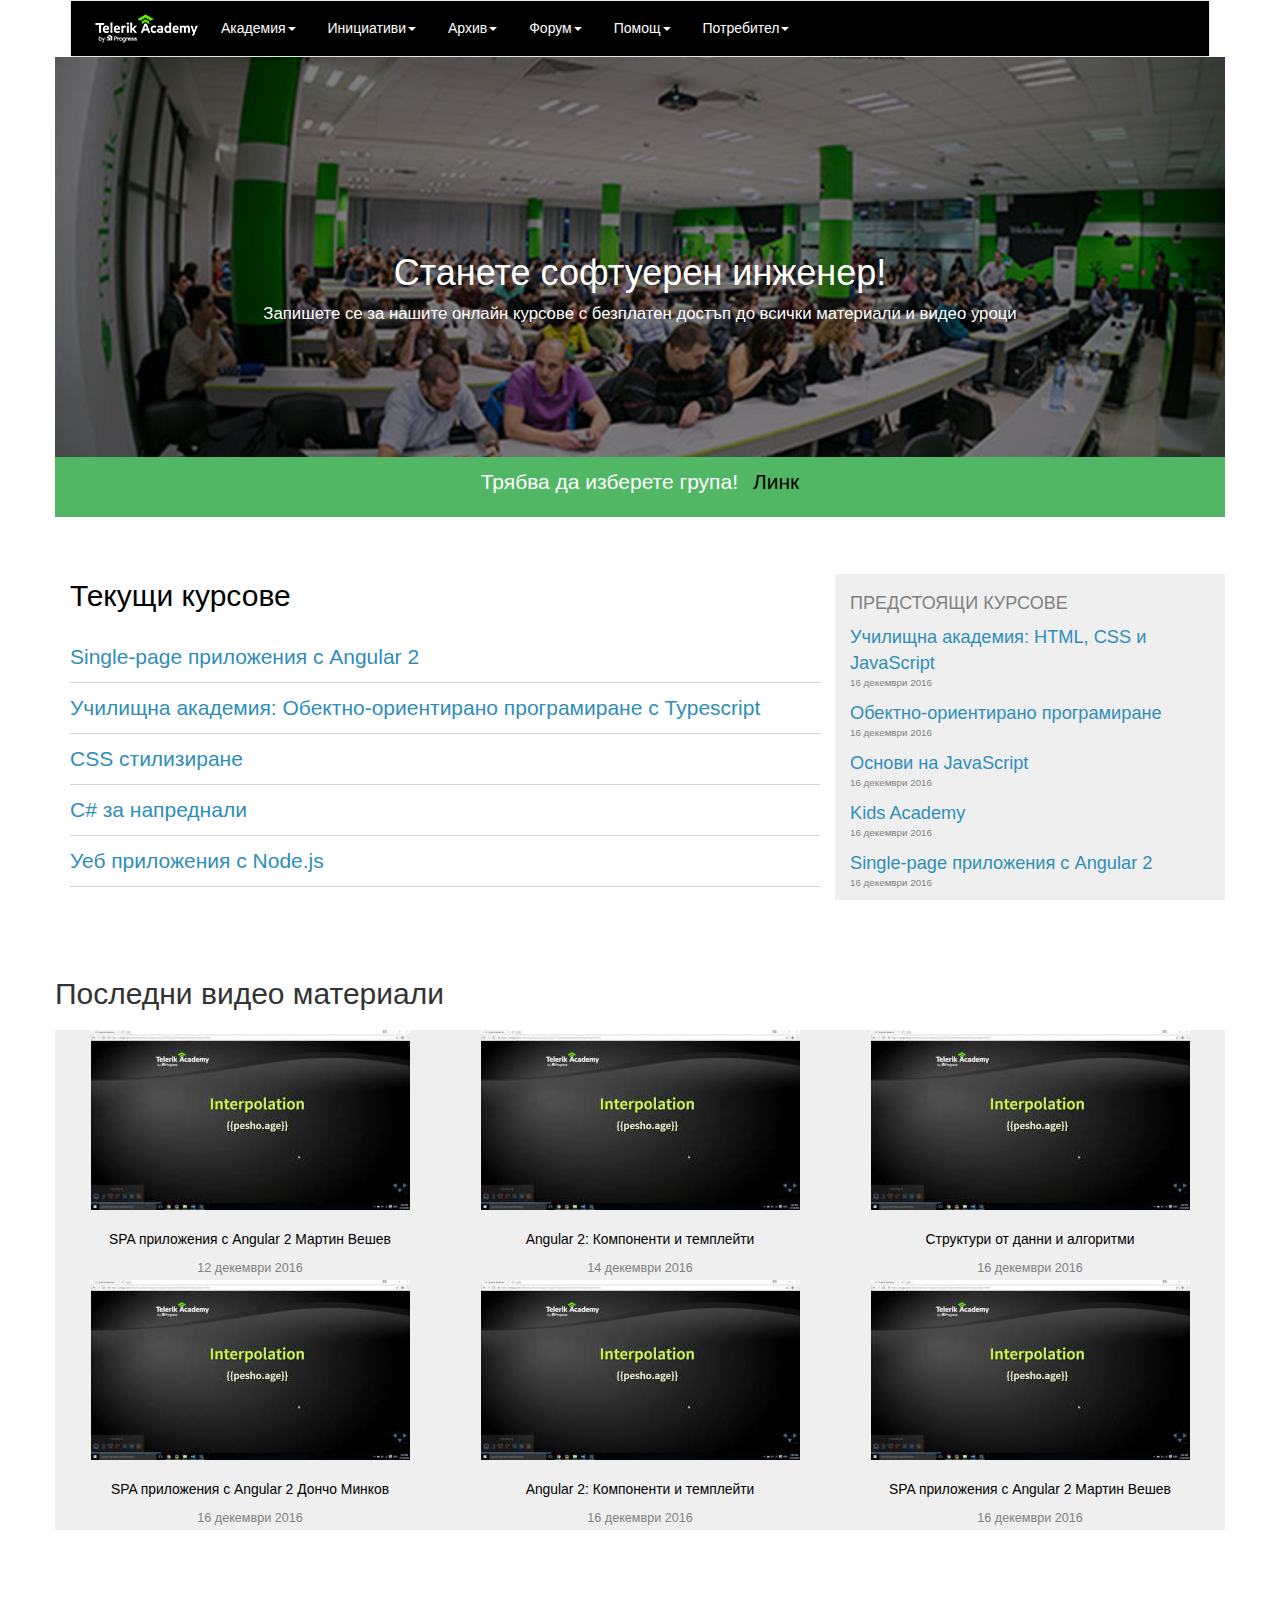
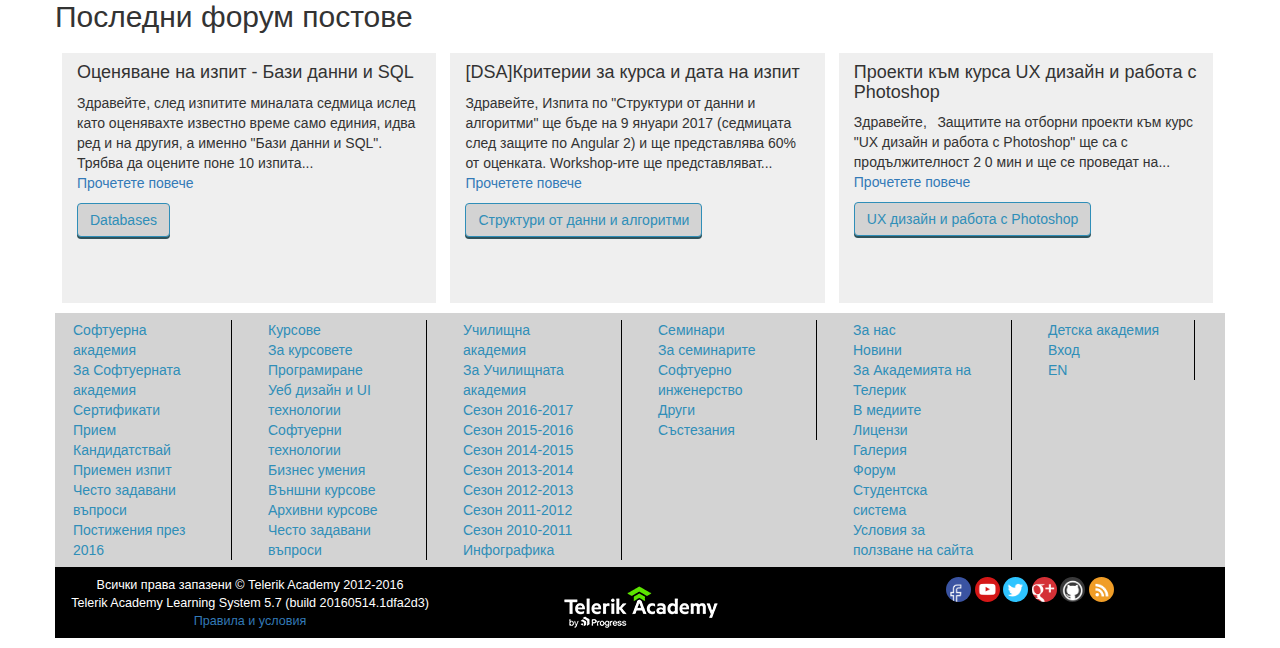
<file: public/Home page with responsive navigation/index.html>
<!doctype html>
<html>

<head>
    <meta http-equiv="Content-Type" content="text/html; charset=utf-8">
    <meta name="viewport" content="width=device-width, initial-scale=1 maximum-scale=1">
    <title>Telerik Academy Home Page</title>
    <link rel="stylesheet" href="css/bootstrap.css" />
    <link rel="stylesheet" href="css/styles.css" />
    <script src="https://ajax.googleapis.com/ajax/libs/jquery/3.1.1/jquery.min.js"></script>
    <script src="https://maxcdn.bootstrapcdn.com/bootstrap/3.3.7/js/bootstrap.min.js"></script>
</head>

<body class="home-page">
    <div class="container">
            <nav class="navbar navbar-default">
            <div class="container-fluid">
            <div class="navbar-header">
              <button type="button" class="navbar-toggle" data-toggle="collapse" data-target="#bs-example-navbar-collapse-1">
                <span class="icon-bar"></span>
                <span class="icon-bar"></span>
                <span class="icon-bar"></span>                        
              </button>
              <a href="#"><img src="img/telerik-academy-logo3.png"></a>
            </div>

            <div class="collapse navbar-collapse" id="bs-example-navbar-collapse-1">
                <ul class="nav nav-pills">
                    <li class="dropdown">
                        <a href="#">Академия<b class="caret"></b></a>
                        <ul class="dropdown-menu" id="menu1">
                            <li><a href="http://ui.telerikacademy.com/SoftwareAcademy/Candidate">Кандидатстване</a></li>
                            <li><a href="http://ui.telerikacademy.com/SoftwareAcademy/Candidate/ExamDateSelect">Входен изпит</a></li>
                            <li><a href="http://ui.telerikacademy.com/Courses/CourseTracks/List">Специалности</a></li>
                        </ul>
                    </li>
                    <li class="dropdown">
                        <a href="#"">Инициативи<b class="caret"></b></a>
                        <ul class="dropdown-menu" id="menu1">
                            <li><a href="http://ui.telerikacademy.com/Courses/Courses/List">Всички курсове</a></li>
                            <li><a href="http://academy.telerik.com/academy/abou">Софтуерна академия</a></li>
                            <li><a href="http://www.telerik.com/telerik-digital-marketing-course">Дигитална академия</a></li>
                            <li><a href="http://academy.telerik.com/school-academy/about">Училищна академия</a></li>
                            <li><a href="http://academy.telerik.com/algoacademy/home">Алго академия</a></li>
                            <li><a href="http://telerik-kids.com/">Детска академия</a></li>
                        </ul>
                    </li>

                    <li class="dropdown">
                        <a href="#">Архив<b class="caret"></b></a>
                        <ul class="dropdown-menu" id="menu1">
                            <li><a href="#">Основи на програмирането</a>
                                <ul class="dropdown-menu sub-menu">
                                    <li><a href="http://ui.telerikacademy.com/Courses/Courses/Details/323">Основи на C#</a></li>
                                    <li><a href="http://ui.telerikacademy.com/Courses/Courses/Details/331">C# за напреднали</a></li>
                                    <li><a href="http://ui.telerikacademy.com/Courses/Courses/Details/338">ООП със C#</a></li>
                                    <li class="divider"></li>
                                    <li><a href="http://ui.telerikacademy.com/Courses/Courses/Details/339">Основи на JavaScript</a></li>
                                    <li><a href="http://ui.telerikacademy.com/Courses/Courses/Details/245">ООП с JavaScript</a></li>
                                </ul>
                            </li>
                            <li><a href="#">Уеб Front-end</a>
                                <ul class="dropdown-menu sub-menu">
                                    <li><a href="http://ui.telerikacademy.com/Courses/Courses/Details/324">Основи на HTML</a></li>
                                    <li><a href="http://ui.telerikacademy.com/Courses/Courses/Details/332">CSS стилизиране</a></li>
                                    <li><a href="http://ui.telerikacademy.com/Courses/Courses/Details/344">JavaScript UI и DOM</a></li>
                                    <li class="divider"></li>
                                    <li><a href="http://ui.telerikacademy.com/Courses/Courses/Details/262">UX Design</a></li>
                                    <li><a href="http://ui.telerikacademy.com/Courses/Courses/Details/292">Основи на Photoshop</a></li>
                                    <li><a href="http://ui.telerikacademy.com/Courses/Courses/Details/294">Изграждане на Уеб front-end</a></li>
                                </ul>
                            </li>
                            <li><a href="#">Програмиране за напреднали</a>
                                <ul class="dropdown-menu sub-menu">
                                    <li><a href="http://ui.telerikacademy.com/Courses/Courses/Details/345">Компонентно тестване със C#</a></li>
                                    <li><a href="http://ui.telerikacademy.com/Courses/Courses/Details/244">Качествен програмен код със C#</a></li>
                                    <li><a href="http://ui.telerikacademy.com/Courses/Courses/Details/272">Структури от данни и алгоритми</a></li>
                                    <li><a href="http://ui.telerikacademy.com/Courses/Courses/Details/257">Бази данни и SQL</a></li>
                                </ul>
                            </li>
                            <li><a href="#">Уеб технологии</a>
                                <ul class="dropdown-menu sub-menu">
                                    <li><a href="http://ui.telerikacademy.com/Courses/Courses/Details/254">Приложения с JavaScript</a></li>
                                    <li><a href="http://ui.telerikacademy.com/Courses/Courses/Details/275">Уеб услуги и облачни технологии</a></li>
                                    <li><a href="http://ui.telerikacademy.com/Courses/Courses/Details/305">Уеб приложения с Node.js</a></li>
                                    <li><a href="http://ui.telerikacademy.com/Courses/Courses/Details/299">SPA приложения с AngularJS</a></li>
                                    <li><a href="http://ui.telerikacademy.com/Courses/Courses/Details/310">ASP.NET Web Forms</a></li>
                                    <li><a href="http://ui.telerikacademy.com/Courses/Courses/Details/313">ASP.NET MVC</a></li>
                                </ul>
                            </li>
                            <li><a href="#">Мобилни технологии</a>
                                <ul class="dropdown-menu sub-menu">
                                    <li><a href="http://ui.telerikacademy.com/Courses/Courses/Details/300">Приложения за Windows</a></li>
                                    <li><a href="http://ui.telerikacademy.com/Courses/Courses/Details/306">Мобилни приложения за Android</a></li>
                                    <li><a href="http://ui.telerikacademy.com/Courses/Courses/Details/311">Приложения за iPhone и iPad</a></li>
                                    <li class="divider"></li>
                                    <li><a href="http://ui.telerikacademy.com/Courses/Courses/Details/316">Мултиплатформени мобилни приложения</a></li>
                                </ul>
                            </li>
                            <li><a href="#">Осигуряване на качеството</a>
                            </li>
                        </ul>
                    </li>

                    <li class="dropdown">
                        <a href="#">Форум<b class="caret"></b></a>
                        <ul class="dropdown-menu" id="menu1">
                            <li><a href="http://ui.telerikacademy.com/Forum/Home">Начало</a></li>
                            <li class="divider"></li>
                            <li><a href="http://ui.telerikacademy.com/Forum/Category/14/important-announcements">Важни съобщения</a></li>
                            <li><a href="http://ui.telerikacademy.com/Forum/Category/10/telerik-software-academy">Софтуерна академия</a></li>
                            <li><a href="http://ui.telerikacademy.com/Forum/Category/12/telerik-school-academy">Училищна академия</a></li>
                            <li><a href="http://ui.telerikacademy.com/Forum/Category/11/kids-academy-programirane-za-deca">Детска академия</a></li>
                            <li class="divider"></li>
                            <li><a href="http://ui.telerikacademy.com/Forum/Category/1/csharp-programming">С# програмиране</a></li>
                            <li><a href="http://ui.telerikacademy.com/Forum/Category/2/front-end-development">Уеб Front-end програмиране</a></li>
                            <li><a href="http://ui.telerikacademy.com/Forum/Category/8/web-development">Web Development</a></li>
                            <li><a href="http://ui.telerikacademy.com/Forum/Category/9/mobile-development">Mobile Development</a></li>
                            <li class="divider"></li>
                            <li><a href="http://ui.telerikacademy.com/Forum/Category/5/events-and-competitions">Събития и конкурси</a></li>
                            <li><a href="http://ui.telerikacademy.com/Forum/Category/6/external-courses">Външни курсове</a></li>
                            <li><a href="http://ui.telerikacademy.com/Forum/Category/4/uncategorized">Други</a></li>
                        </ul>
                    </li>

                    <li class="dropdown">
                        <a href="#">Помощ<b class="caret"></b></a>
                        <ul class="dropdown-menu" id="menu1">
                            <li><a href="http://telerikacademy.com/Files/22f12c2e-c836-4707-96c0-3ab0e3541a29.pdf">Условия и правила за участие в Академията на Телерик</a></li>
                            <li><a href="http://ui.telerikacademy.com/FeedbackReport">Обратна връзка</a></li>
                            <li class="divider"></li>
                            <li><a href="#">Как се кандидатства за Софтуерната академия?</a></li>
                            <li><a href="#">Как да запиша онлайн курс в студентската система?</a></li>
                            <li><a href="#">Как да изпратя домашна работа в студентската система?</a></li>
                            <li><a href="#">Как да запишем група за курса, който сме избрали?</a></li>
                            <li><a href="#">Как да запишем тест или практически изпит?</a></li>
                            <li><a href="#">Как да кандидатстваме за сертификат?</a></li>
                            <li class="divider"></li>
                            <li><a href="http://academy.telerik.com/">Уебсайт на академията на Телерик</a></li>
                            <li><a href="http://bgcoder.com/">BGCoder?</a></li>
                            <li><a href="https://github.com/TelerikAcademy/Common/raw/master/Telerik-Academy-TestSystem/Telerik-Academy-TestSystem.1.1.zip">Тестова система</a></li>
                            <li><a href="http://downloads.academy.telerik.com/svn/public/AntiCheatClient/Telerik-Academy-AntiCheat.zip">AntiCheat приложение</a></li>
                        </ul>
                    </li>

                    <li class="dropdown">
                        <a href="#">Потребител<b class="caret"></b></a>
                        <ul class="dropdown-menu" id="menu1">
                            <li><a href="http://ui.telerikacademy.com/Users/Auth/Login">Вход</a></li>
                            <li><a href="http://ui.telerikacademy.com/Users/Auth/Registration">Регистрация</a></li>
                            <li><a href="http://ui.telerikacademy.com/Users/Auth/FacebookLogin">Вход с Facebook</a></li>
                        </ul>
                    </li>
<!-- 
                <form class="navbar-form navbar-right" role="search">
                    <div class="form-group">
                        <input type="search" class="form-control" placeholder="Search" />
                    </div>
                </form> -->
            </ul>
            </div>
            </div>
        </nav>

        <div id="carousel" class="row">
                <div class="slide col-md-12" id="message">
                <h1>Станете софтуерен инженер!</h1>
                <p>Запишете се за нашите онлайн курсове с безплатен достъп до всички материали и видео уроци</p>
            </div>
        </div>
        
        <nav id="nav" class="row">
            <div class="navbar col-md-12 ">
                <p>Трябва да изберете група!<a href="#">Линк</a></p>
        </nav>

        <nav id="courses" class="row">
            <section class="col-md-8" id="current">
                <h2>Текущи курсове</h2>
                <ul>
                    <li><a href="http://telerikacademy.com/Courses/Courses/Details/391">Single-page приложения с Angular 2</a></li>
                    <li><a href="http://telerikacademy.com/Courses/Courses/Details/403">Училищна академия: Обектно-ориентирано програмиране с Typescript</a></li>
                    <li><a href="http://telerikacademy.com/Courses/Courses/Details/397">CSS стилизиране</a></li>
                    <li><a href="http://telerikacademy.com/Courses/Courses/Details/398">C# за напреднали</a></li>
                    <li><a href="http://telerikacademy.com/Courses/Courses/Details/400">Уеб приложения с Node.js</a></li>
                </ul>
            </section>
            <section class="col-md-4" id="incoming">
                <h4>Предстоящи курсове</h4>
                <ul>
                    <li><a href="https://telerikacademy.com/Courses/Courses/Details/403">Училищна академия: HTML, CSS и JavaScript</a></li><p>16 декември 2016</p>
                    <li><a href="https://telerikacademy.com/Courses/Courses/Details/404">Обектно-ориентирано програмиране</a></li><p>16 декември 2016</p>
                    <li><a href="https://telerikacademy.com/Courses/Courses/Details/406">Основи на JavaScript</a></li><p>16 декември 2016</p>
                    <li><a href="https://telerikacademy.com/Courses/Courses/Details/402">Kids Academy</a></li><p>16 декември 2016</p>
                    <li><a href="https://telerikacademy.com/Courses/Courses/Details/391">Single-page приложения с Angular 2</a></li><p>16 декември 2016</p>
                </ul>
            </section>
        </nav>

        <div id="videos" class="row promo-gallery">
            <h2>Последни видео материали</h2>
            <section class="col-md-4" id="clip">
                <img src="img/videoimg.jpg" class="img-responsive">
                <br>
                <p><a href="https://www.youtube.com/watch?v=XOM7iW8y5ww">SPA приложения с Angular 2 Мартин Вешев</a></p>
                <p>12 декември 2016</p>
            </section>
            <section class="col-md-4" id="clip">
                <img src="img/videoimg.jpg" class="img-responsive">
                <br>
                <p><a href="https://www.youtube.com/watch?v=SwPW0PgGKdc">Angular 2: Компоненти и темплейти</a></p>
                <p>14 декември 2016</p>
            </section>
            <section class="col-md-4" id="clip">
                <img src="img/videoimg.jpg" class="img-responsive">
                <br>
                <p><a href="https://www.youtube.com/watch?v=ZPLvfCcEPbA">Структури от данни и алгоритми</a></p>
                <p>16 декември 2016</p>
            </section>
            <section class="col-md-4" id="clip">
                <img src="img/videoimg.jpg" class="img-responsive">
                <br>
                <p><a href="https://www.youtube.com/watch?v=SwPW0PgGKdc">SPA приложения с Angular 2 Дончо Минков</a></p>
                <p>16 декември 2016</p>
            </section>
            <section class="col-md-4" id="clip">
                <img src="img/videoimg.jpg" class="img-responsive">
                <br>
                <p><a href="https://www.youtube.com/watch?v=SwPW0PgGKdc">Angular 2: Компоненти и темплейти</a></p>
                <p>16 декември 2016</p>
            </section>
            <section class="col-md-4" id="clip">
                <img src="img/videoimg.jpg" class="img-responsive">
                <br>
                <p><a href="https://www.youtube.com/watch?v=SwPW0PgGKdc">SPA приложения с Angular 2 Мартин Вешев</a></p>
                <p>16 декември 2016</p>
            </section>
        </div>

        <div id="forum-posts" class="row promo-gallery">
            <h2>Последни форум постове</h2>
            <section class="col-md-4" id="post">
                <h4>Оценяване на изпит - Бази данни и SQL</h4>
                <p>Здравейте, след изпитите миналата седмица ислед като оценявахте известно време само единия, идва ред и на другия, а именно "Бази данни и SQL". Трябва да оцените поне 10 изпита...<br><a href="#">Прочетете повече</a></p>
                <a href="http://telerikacademy.com/Courses/Courses/Details/388" class="btn btn-primary">Databases</a>
            </section>
            <section class="col-md-4" id="post">
                <h4>[DSA]Критерии за курса и дата на изпит</h4>
                <p>Здравейте, Изпита по "Структури от данни и алгоритми" ще бъде на 9 януари 2017 (седмицата след защите по Angular 2) и ще представлява 60% от оценката. Workshop-ите ще представляват...<br><a href=>Прочетете повече</a></p>
                <a href="https://telerikacademy.com/Courses/Courses/Details/399"" class="btn btn-primary">Структури от данни и алгоритми</a>
            </section>
            <section class="col-md-4" id="post">
                <h4>Проекти към курса UX дизайн и работа с Photoshop</h4>
                <p>Здравейте,   Защитите на отборни проекти към курс "UX дизайн и работа с Photoshop" ще са с продължителност 2 0 мин и ще се проведат на...<br><a href="#">Прочетете повече</a></p>
                <a href="http://telerikacademy.com/Courses/Courses/Details/392" class="btn btn-primary">UX дизайн и работа с Photoshop</a>
            </section>
        </div>

        <footer id="footer" class="row">
            <section class="col-sm-2">
                <ul class="my-nav">
                    <li><a href="#">Софтуерна академия</a></li>
                    <li><a href="#">За Софтуерната академия</a></li>
                    <li><a href="#">Сертификати</a></li>
                    <li><a href="#">Прием</a></li>
                    <li><a href="#">Кандидатствай</a></li>
                    <li><a href="#">Приемен изпит</a></li>
                    <li><a href="#">Често задавани въпроси</a></li>
                    <li><a href="#">Постижения през 2016</a></li>
                </ul>
            </section>
            <section class="col-sm-2">
                <ul class="my-nav">
                    <li><a href="#">Курсове</a></li>
                    <li><a href="#">За курсовете</a></li>
                    <li><a href="#">Програмиране</a></li>
                    <li><a href="#">Уеб дизайн и UI технологии</a></li>
                    <li><a href="#">Софтуерни технологии</a></li>
                    <li><a href="#">Бизнес умения</a></li>
                    <li><a href="#">Външни курсове</a></li>
                    <li><a href="#">Архивни курсове</a></li>
                    <li><a href="#">Често задавани въпроси</a></li>
                </ul>
            </section>
            <section class="col-sm-2">
                <ul class="my-nav">
                    <li><a href="#">Училищна академия</a></li>
                    <li><a href="#">За Училищната академия</a></li>
                    <li><a href="#">Сезон 2016-2017</a></li>
                    <li><a href="#">Сезон 2015-2016</a></li>
                    <li><a href="#">Сезон 2014-2015</a></li>
                    <li><a href="#">Сезон 2013-2014</a></li>
                    <li><a href="#">Сезон 2012-2013</a></li>
                    <li><a href="#">Сезон 2011-2012</a></li>
                    <li><a href="#">Сезон 2010-2011</a></li>
                    <li><a href="#">Инфографика</a></li>
                </ul>
            </section>
            <section class="col-sm-2">
                <ul class="my-nav">
                    <li><a href="#">Семинари</a></li>
                    <li><a href="#">За семинарите</a></li>
                    <li><a href="#">Софтуерно инженерство</a></li>
                    <li><a href="#">Други</a></li>
                    <li><a href="#">Състезания</a></li>
                </ul>
            </section>
            <section class="col-sm-2">
                <ul class="my-nav">
                    <li><a href="#">За нас</a></li>
                    <li><a href="#">Новини</a></li>
                    <li><a href="#">За Академията на Телерик</a></li>
                    <li><a href="#">В медиите</a></li>
                    <li><a href="#">Лицензи</a></li>
                    <li><a href="#">Галерия</a></li>
                    <li><a href="#">Форум</a></li>
                    <li><a href="#">Студентска система</a></li>
                    <li><a href="#">Условия за ползване на сайта</a></li>
                </ul>
            </section>
            <section class="col-sm-2">
                <ul class="my-nav">
                    <li><a href="#">Детска академия</a></li>
                    <li><a href="#">Вход</a></li>
                    <li><a href="#">EN</a></li>
                </ul>
            </section>
        </footer>
        <nav id="footer-nav" class="row">
            <div class="navbar col-md-4 ">
                    <p>Всички права запазени © Telerik Academy 2012-2016 </p>
                    <p>
                        Telerik Academy Learning System 5.7 (build 20160514.1dfa2d3)
                    </p>
                    <p class="termsAndConditions">
                        <a href="http://telerikacademy.com/Files/1cf99863-2163-4c99-8e82-a667a2814924.pdf" target="_blank">Правила и условия</a>
                    </p>
             </div>
             <div class="col-md-4">
                <img src="img/telerik-academy-logo2.png">
            </div>
            <div class="col-md-4" id="icon">
                <img src="img/face.png">
                <img src="img/you.png">
                <img src="img/twit.png">
                <img src="img/google.png">
                <img src="img/github.png">
                <img src="img/w.png">
            </div>
        </nav>

    </div>
    <script>
        //Stack menu when collapsed
        $('#bs-example-navbar-collapse-1').on('show.bs.collapse', function() {
        $('.nav-pills').addClass('nav-stacked');
        });

        //Unstack menu when not collapsed
        $('#bs-example-navbar-collapse-1').on('hide.bs.collapse', function() {
        $('.nav-pills').removeClass('nav-stacked');
        });
    </script>
</body>

</html>
</file>
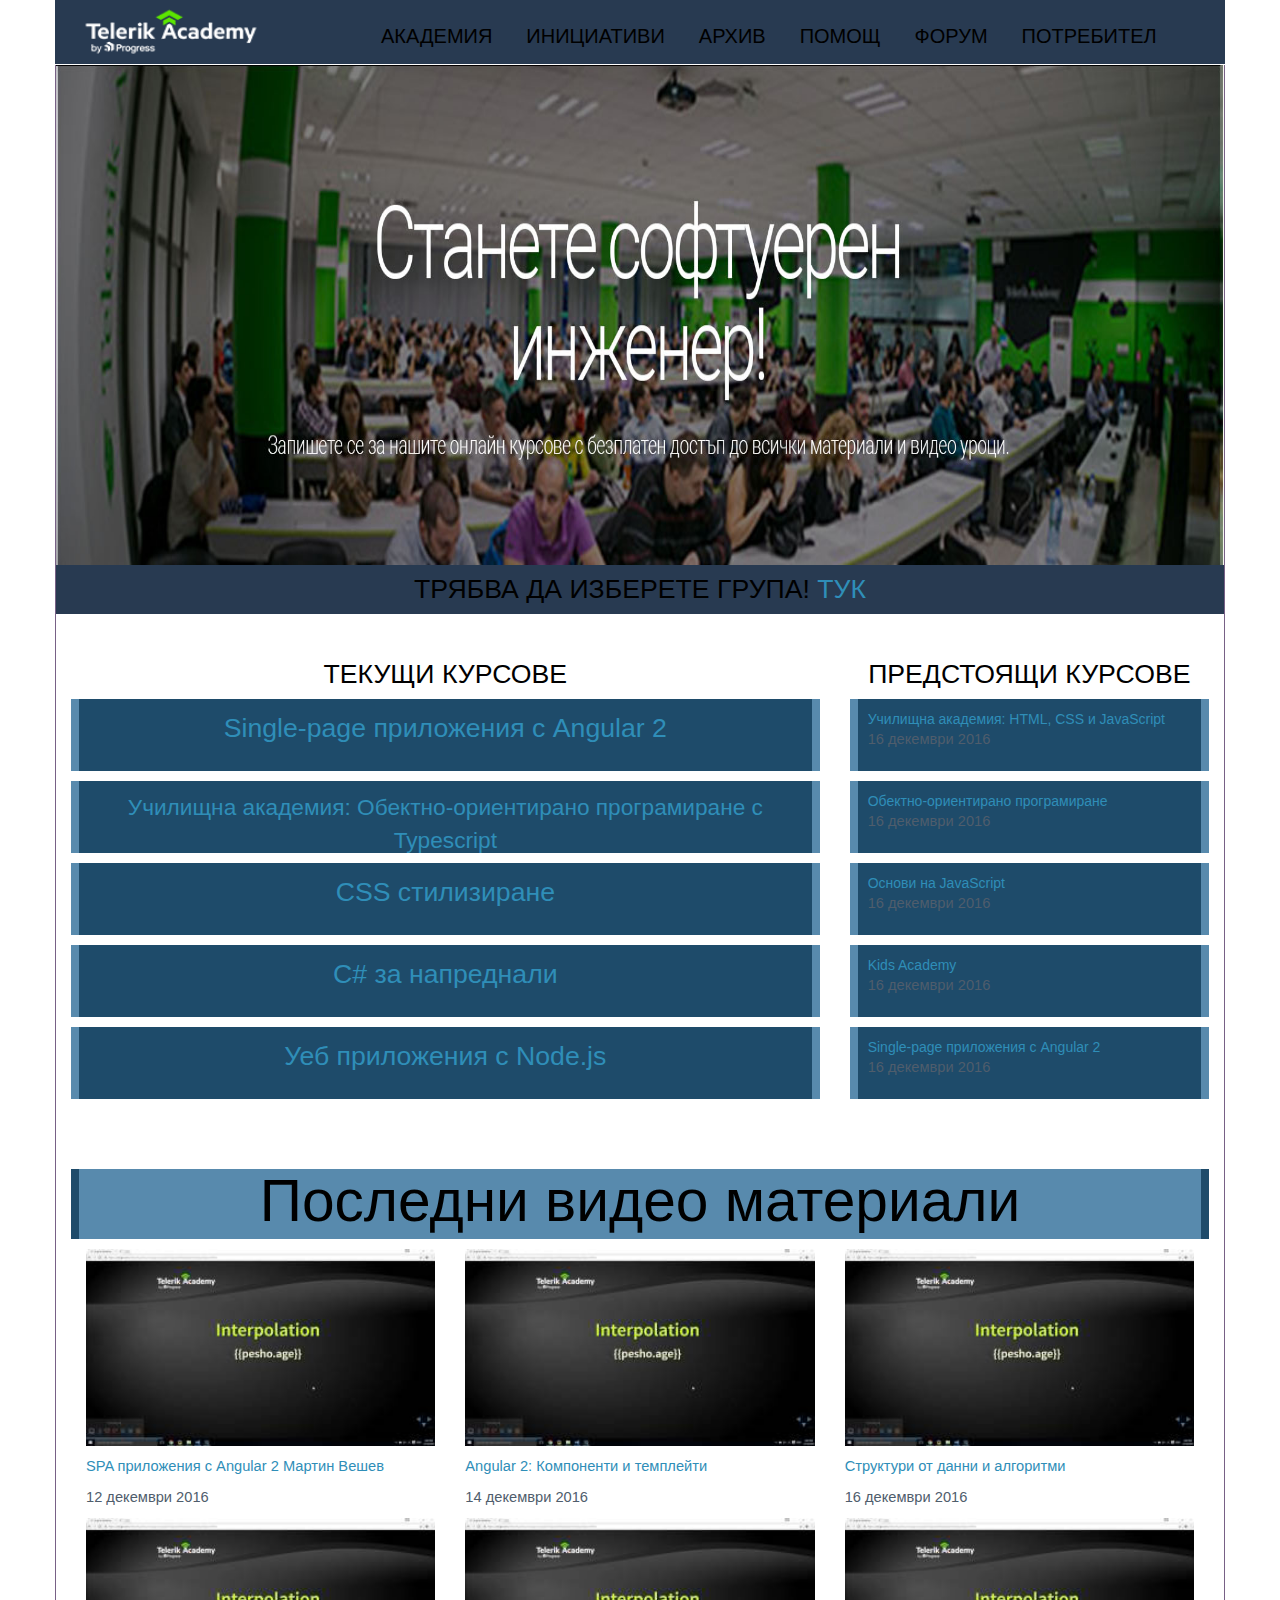
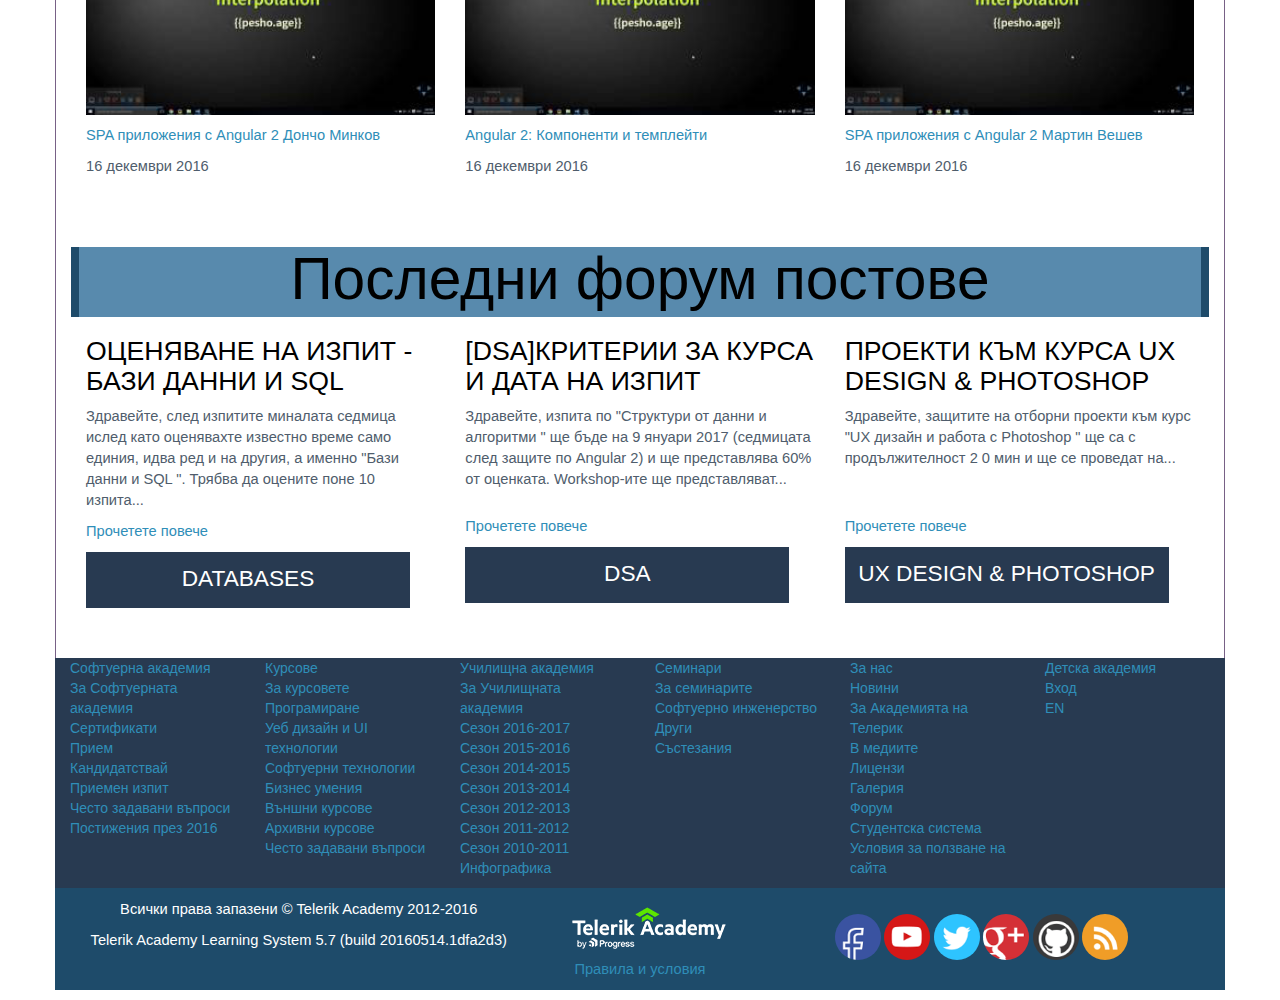
<file: public/Home page-SecondLayout/index.html>
<!doctype html>
<html>

<head>
    <meta http-equiv="Content-Type" content="text/html; charset=utf-8">
    <title>Telerik Academy Home Page</title>
    <link rel="stylesheet" href="css/bootstrap.css" />
    <link rel="stylesheet" href="css/styles.css" />
</head>

<body class="home-page">
    <div class="container">
        <header class="row">
            <div class="col-md-2">
                <img id="logo" src="img/telerik-academy-logo2.png">
            </div>

            <div class="col-md-10 user-nav">
                <ul class="nav nav-pills">
                    <li class="dropdown">
                        <a href="#" data-toggle="dropdown" class="dropdown-toggle">Академия</a>
                        <ul class="dropdown-menu">
                            <li><a href="http://ui.telerikacademy.com/SoftwareAcademy/Candidate">Кандидатстване</a></li>
                            <li><a href="http://ui.telerikacademy.com/SoftwareAcademy/Candidate/ExamDateSelect">Входен изпит</a></li>
                            <li><a href="http://ui.telerikacademy.com/Courses/CourseTracks/List">Специалности</a></li>
                        </ul>
                    </li>
                    <li class="dropdown">
                        <a href="#" data-toggle="dropdown" class="dropdown-toggle">Инициативи</a>
                        <ul class="dropdown-menu">
                            <li><a href="http://ui.telerikacademy.com/Courses/Courses/List">Всички курсове</a></li>
                            <li><a href="http://academy.telerik.com/academy/abou">Софтуерна академия</a></li>
                            <li><a href="http://www.telerik.com/telerik-digital-marketing-course">Дигитална академия</a></li>
                            <li><a href="http://academy.telerik.com/school-academy/about">Училищна академия</a></li>
                            <li><a href="http://academy.telerik.com/algoacademy/home">Алго академия</a></li>
                            <li><a href="http://telerik-kids.com/">Детска академия</a></li>
                        </ul>
                    </li>

                    <li class="dropdown">
                        <a href="#" data-toggle="dropdown" class="dropdown-toggle">Архив</a>
                        <ul class="dropdown-menu">
                            <li><a href="#">Основи на програмирането</a>
                                <ul class="dropdown-menu sub-menu">
                                    <li><a href="http://ui.telerikacademy.com/Courses/Courses/Details/323">Основи на C#</a></li>
                                    <li><a href="http://ui.telerikacademy.com/Courses/Courses/Details/331">C# за напреднали</a></li>
                                    <li><a href="http://ui.telerikacademy.com/Courses/Courses/Details/338">ООП със C#</a></li>
                                    <li class="divider"></li>
                                    <li><a href="http://ui.telerikacademy.com/Courses/Courses/Details/339">Основи на JavaScript</a></li>
                                    <li><a href="http://ui.telerikacademy.com/Courses/Courses/Details/245">ООП с JavaScript</a></li>
                                </ul>
                            </li>
                            <li><a href="#">Уеб Front-end</a>
                                <ul class="dropdown-menu sub-menu">
                                    <li><a href="http://ui.telerikacademy.com/Courses/Courses/Details/324">Основи на HTML</a></li>
                                    <li><a href="http://ui.telerikacademy.com/Courses/Courses/Details/332">CSS стилизиране</a></li>
                                    <li><a href="http://ui.telerikacademy.com/Courses/Courses/Details/344">JavaScript UI и DOM</a></li>
                                    <li class="divider"></li>
                                    <li><a href="http://ui.telerikacademy.com/Courses/Courses/Details/262">UX Design</a></li>
                                    <li><a href="http://ui.telerikacademy.com/Courses/Courses/Details/292">Основи на Photoshop</a></li>
                                    <li><a href="http://ui.telerikacademy.com/Courses/Courses/Details/294">Изграждане на Уеб front-end</a></li>
                                </ul>
                            </li>
                            <li><a href="#">Програмиране за напреднали</a>
                                <ul class="dropdown-menu sub-menu">
                                    <li><a href="http://ui.telerikacademy.com/Courses/Courses/Details/345">Компонентно тестване със C#</a></li>
                                    <li><a href="http://ui.telerikacademy.com/Courses/Courses/Details/244">Качествен програмен код със C#</a></li>
                                    <li><a href="http://ui.telerikacademy.com/Courses/Courses/Details/272">Структури от данни и алгоритми</a></li>
                                    <li><a href="http://ui.telerikacademy.com/Courses/Courses/Details/257">Бази данни и SQL</a></li>
                                </ul>
                            </li>
                            <li><a href="#">Уеб технологии</a>
                                <ul class="dropdown-menu sub-menu">
                                    <li><a href="http://ui.telerikacademy.com/Courses/Courses/Details/254">Приложения с JavaScript</a></li>
                                    <li><a href="http://ui.telerikacademy.com/Courses/Courses/Details/275">Уеб услуги и облачни технологии</a></li>
                                    <li><a href="http://ui.telerikacademy.com/Courses/Courses/Details/305">Уеб приложения с Node.js</a></li>
                                    <li><a href="http://ui.telerikacademy.com/Courses/Courses/Details/299">SPA приложения с AngularJS</a></li>
                                    <li><a href="http://ui.telerikacademy.com/Courses/Courses/Details/310">ASP.NET Web Forms</a></li>
                                    <li><a href="http://ui.telerikacademy.com/Courses/Courses/Details/313">ASP.NET MVC</a></li>
                                </ul>
                            </li>
                            <li><a href="#">Мобилни технологии</a>
                                <ul class="dropdown-menu sub-menu">
                                    <li><a href="http://ui.telerikacademy.com/Courses/Courses/Details/300">Приложения за Windows</a></li>
                                    <li><a href="http://ui.telerikacademy.com/Courses/Courses/Details/306">Мобилни приложения за Android</a></li>
                                    <li><a href="http://ui.telerikacademy.com/Courses/Courses/Details/311">Приложения за iPhone и iPad</a></li>
                                    <li class="divider"></li>
                                    <li><a href="http://ui.telerikacademy.com/Courses/Courses/Details/316">Мултиплатформени мобилни приложения</a></li>
                                </ul>
                            </li>
                            <li><a href="#">Осигуряване на качеството</a>
                            </li>
                        </ul>
                    </li>
                    <li class="dropdown">
                        <a href="#" data-toggle="dropdown" class="dropdown-toggle">Помощ</a>
                        <ul class="dropdown-menu">
                            <li><a href="http://telerikacademy.com/Files/22f12c2e-c836-4707-96c0-3ab0e3541a29.pdf">Условия и правила за участие в Академията на Телерик</a></li>
                            <li><a href="http://ui.telerikacademy.com/FeedbackReport">Обратна връзка</a></li>
                            <li class="divider"></li>
                            <li><a href="#">Как се кандидатства за Софтуерната академия?</a></li>
                            <li><a href="#">Как да запиша онлайн курс в студентската система?</a></li>
                            <li><a href="#">Как да изпратя домашна работа в студентската система?</a></li>
                            <li><a href="#">Как да запишем група за курса, който сме избрали?</a></li>
                            <li><a href="#">Как да запишем тест или практически изпит?</a></li>
                            <li><a href="#">Как да кандидатстваме за сертификат?</a></li>
                            <li class="divider"></li>
                            <li><a href="http://academy.telerik.com/">Уебсайт на академията на Телерик</a></li>
                            <li><a href="http://bgcoder.com/">BGCoder?</a></li>
                            <li><a href="https://github.com/TelerikAcademy/Common/raw/master/Telerik-Academy-TestSystem/Telerik-Academy-TestSystem.1.1.zip">Тестова система</a></li>
                            <li><a href="http://downloads.academy.telerik.com/svn/public/AntiCheatClient/Telerik-Academy-AntiCheat.zip">AntiCheat приложение</a></li>
                        </ul>
                    </li>
                    <li class="dropdown">
                        <a href="#" data-toggle="dropdown" class="dropdown-toggle">Форум</a>
                        <ul class="dropdown-menu">
                            <li><a href="http://ui.telerikacademy.com/Forum/Home">Начало</a></li>
                            <li class="divider"></li>
                            <li><a href="http://ui.telerikacademy.com/Forum/Category/14/important-announcements">Важни съобщения</a></li>
                            <li><a href="http://ui.telerikacademy.com/Forum/Category/10/telerik-software-academy">Софтуерна академия</a></li>
                            <li><a href="http://ui.telerikacademy.com/Forum/Category/12/telerik-school-academy">Училищна академия</a></li>
                            <li><a href="http://ui.telerikacademy.com/Forum/Category/11/kids-academy-programirane-za-deca">Детска академия</a></li>
                            <li class="divider"></li>
                            <li><a href="http://ui.telerikacademy.com/Forum/Category/1/csharp-programming">С# програмиране</a></li>
                            <li><a href="http://ui.telerikacademy.com/Forum/Category/2/front-end-development">Уеб Front-end програмиране</a></li>
                            <li><a href="http://ui.telerikacademy.com/Forum/Category/8/web-development">Web Development</a></li>
                            <li><a href="http://ui.telerikacademy.com/Forum/Category/9/mobile-development">Mobile Development</a></li>
                            <li class="divider"></li>
                            <li><a href="http://ui.telerikacademy.com/Forum/Category/5/events-and-competitions">Събития и конкурси</a></li>
                            <li><a href="http://ui.telerikacademy.com/Forum/Category/6/external-courses">Външни курсове</a></li>
                            <li><a href="http://ui.telerikacademy.com/Forum/Category/4/uncategorized">Други</a></li>
                        </ul>
                    </li>

                    <li class="dropdown">
                        <a href="#" data-toggle="dropdown" class="dropdown-toggle">Потребител</a>
                        <ul class="dropdown-menu">
                            <li><a href="http://ui.telerikacademy.com/Users/Auth/Login">Вход</a></li>
                            <li><a href="http://ui.telerikacademy.com/Users/Auth/Registration">Регистрация</a></li>
                            <li><a href="http://ui.telerikacademy.com/Users/Auth/FacebookLogin">Вход с Facebook</a></li>
                        </ul>
                    </li>
                </ul>
            </div>
        </header>
    </div>
    <div class="container middle-container">
        <div id="carousel" class="row">
            <div class="slide col-md-12"></div>
        </div>

        <div class="row">
            <div id="group" class="col-md-12">
                <h6>
                    Трябва да изберете група!
                    <a href="#">Тук</a>
                </h6>
            </div>
        </div>

        <nav id="middle-nav" class="row">
            <section class="col-md-8 " id="current">
                <h6>Текущи курсове</h6>
                <ul id="courses-current">
                    <li>
                        <p class="size-two"><a href="http://telerikacademy.com/Courses/Courses/Details/391 ">Single-page приложения с Angular 2</a></p>
                    </li>
                    <li>
                        <p class="size-three"><a href="http://telerikacademy.com/Courses/Courses/Details/403 ">Училищна академия: Обектно-ориентирано програмиране с Typescript</a></p>
                    </li>
                    <li>
                        <p class="size-two"><a href="http://telerikacademy.com/Courses/Courses/Details/397 ">CSS стилизиране</a></p>
                    </li>
                    <li>
                        <p class="size-two"><a href="http://telerikacademy.com/Courses/Courses/Details/398 ">C# за напреднали</a></p>
                    </li>
                    <li>
                        <p class="size-two"><a href="http://telerikacademy.com/Courses/Courses/Details/400 ">Уеб приложения с Node.js</a></p>
                    </li>
                </ul>
            </section>
            <section class="col-md-4 " id="incoming">
                <h6>Предстоящи курсове</h6>
                <ul id="courses-incoming">
                    <li class="row">
                        <a href="https://telerikacademy.com/Courses/Courses/Details/403 ">Училищна академия: HTML, CSS и JavaScript</a>
                        <p class="size-five">16 декември 2016</p>
                    </li>
                    <li>
                        <a href="https://telerikacademy.com/Courses/Courses/Details/404 ">Обектно-ориентирано програмиране</a>
                        <p class="size-five">16 декември 2016</p>
                    </li>
                    <li>
                        <a href="https://telerikacademy.com/Courses/Courses/Details/406 ">Основи на JavaScript</a>
                        <p class="size-five">16 декември 2016</p>
                    </li>
                    <li>
                        <a href="https://telerikacademy.com/Courses/Courses/Details/402 ">Kids Academy</a>
                        <p class="size-five">16 декември 2016</p>
                    </li>
                    <li>
                        <a href="https://telerikacademy.com/Courses/Courses/Details/391 ">Single-page приложения с Angular 2</a>
                        <p class="size-five">16 декември 2016</p>
                    </li>
                </ul>
            </section>
        </nav>

        <section id="videos" class="row aligne-center">
            <h4><a href="#">Последни видео материали</a></h4>
            <div class="col-md-4 video">
                <img src="img/videoimg.jpg">
                <div class="video-info">
                    <p class="size-five">
                        <a href="https://www.youtube.com/watch?v=XOM7iW8y5ww">
                            SPA приложения с Angular 2 Мартин Вешев
                        </a>
                    </p>
                    <p class="size-five">12 декември 2016</p>
                </div>
            </div>
            <div class="col-md-4 video">
                <img src="img/videoimg.jpg">
                <div class="video-info">
                    <p class="size-five">
                        <a href="https://www.youtube.com/watch?v=SwPW0PgGKdc">
                            Angular 2: Компоненти и темплейти
                        </a>
                    </p>
                    <p class="size-five">14 декември 2016</p>
                </div>
            </div>
            <div class="col-md-4 video">
                <img src="img/videoimg.jpg">
                <div class="video-info">
                    <p class="size-five">
                        <a href="https://www.youtube.com/watch?v=ZPLvfCcEPbA">
                            Структури от данни и алгоритми
                        </a>
                    </p>
                    <p class="size-five">16 декември 2016</p>
                </div>
            </div>
            <div class="col-md-4 video">
                <img src="img/videoimg.jpg">
                <div class="video-info">
                    <p class="size-five">
                        <a href="https://www.youtube.com/watch?v=SwPW0PgGKdc">
                        SPA приложения с Angular 2 Дончо Минков
                        </a>
                    </p>
                    <p class="size-five">16 декември 2016</p>
                </div>
            </div>
            <div class="col-md-4 video">
                <img src="img/videoimg.jpg">
                <div class="video-info">
                    <p class="size-five">
                        <a href="https://www.youtube.com/watch?v=SwPW0PgGKdc">
                        Angular 2: Компоненти и темплейти
                        </a>
                    </p>
                    <p class="size-five">16 декември 2016</p>
                </div>
            </div>
            <div class="col-md-4 video">
                <img src="img/videoimg.jpg">
                <div class="video-info">
                    <p class="size-five">
                        <a href="https://www.youtube.com/watch?v=SwPW0PgGKdc">
                            SPA приложения с Angular 2 Мартин Вешев
                        </a>
                    </p>
                    <p class="size-five">16 декември 2016</p>
                </div>
            </div>
        </section>

        <section id="forum-posts" class="row aligne-center">
            <h4><a href="#">Последни форум постове</a></h4>
            <div class="col-md-4">
                <h6>Оценяване на изпит - Бази данни и SQL</h6>
                <p class="size-five">Здравейте, след изпитите миналата седмица ислед като оценявахте известно време само единия, идва ред и на другия, а именно "Бази данни и SQL ". Трябва да оцените поне 10 изпита...
                    <br>
                    <p class="size-five">
                        <a href="#">Прочетете повече</a>
                    </p>
                </p>
                <div class="secondary-btn">
                    <a href="http://telerikacademy.com/Courses/Courses/Details/388 ">                       
                        Databases                        
                    </a>
                </div>
            </div>
            <div class="col-md-4">
                <h6>[DSA]Критерии за курса и дата на изпит</h6>
                <p class="size-five">Здравейте, изпита по "Структури от данни и алгоритми " ще бъде на 9 януари 2017 (седмицата след защите по Angular 2) и ще представлява 60% от оценката. Workshop-ите ще представляват...
                    <br>
                    <p class="size-five">
                        <a href="#">Прочетете повече</a>
                    </p>
                </p>
                <div class="secondary-btn">
                    <a href="https://telerikacademy.com/Courses/Courses/Details/399 ">                   
                        DSA                   
                    </a>
                </div>
            </div>
            <div class="col-md-4">
                <h6>Проекти към курса UX Design & Photoshop</h6>
                <p class="size-five">Здравейте, защитите на отборни проекти към курс "UX дизайн и работа с Photoshop " ще са с продължителност 2 0 мин и ще се проведат на...
                    <br>
                    <p class="size-five">
                        <a href="#">Прочетете повече</a>
                    </p>
                </p>
                <div class="secondary-btn">
                    <a href="http://telerikacademy.com/Courses/Courses/Details/392 ">                  
                        UX Design & Photoshop
                    </a>
                </div>
            </div>
        </section>
    </div>
    <div class="container">
        <footer class="row ">
            <section class="col-sm-2 ">
                <ul class="my-nav ">
                    <li><a href="# ">Софтуерна академия</a></li>
                    <li><a href="# ">За Софтуерната академия</a></li>
                    <li><a href="# ">Сертификати</a></li>
                    <li><a href="# ">Прием</a></li>
                    <li><a href="# ">Кандидатствай</a></li>
                    <li><a href="# ">Приемен изпит</a></li>
                    <li><a href="# ">Често задавани въпроси</a></li>
                    <li><a href="# ">Постижения през 2016</a></li>
                </ul>
            </section>
            <section class="col-sm-2 ">
                <ul class="my-nav ">
                    <li><a href="# ">Курсове</a></li>
                    <li><a href="# ">За курсовете</a></li>
                    <li><a href="# ">Програмиране</a></li>
                    <li><a href="# ">Уеб дизайн и UI технологии</a></li>
                    <li><a href="# ">Софтуерни технологии</a></li>
                    <li><a href="# ">Бизнес умения</a></li>
                    <li><a href="# ">Външни курсове</a></li>
                    <li><a href="# ">Архивни курсове</a></li>
                    <li><a href="# ">Често задавани въпроси</a></li>
                </ul>
            </section>
            <section class="col-sm-2 ">
                <ul class="my-nav ">
                    <li><a href="# ">Училищна академия</a></li>
                    <li><a href="# ">За Училищната академия</a></li>
                    <li><a href="# ">Сезон 2016-2017</a></li>
                    <li><a href="# ">Сезон 2015-2016</a></li>
                    <li><a href="# ">Сезон 2014-2015</a></li>
                    <li><a href="# ">Сезон 2013-2014</a></li>
                    <li><a href="# ">Сезон 2012-2013</a></li>
                    <li><a href="# ">Сезон 2011-2012</a></li>
                    <li><a href="# ">Сезон 2010-2011</a></li>
                    <li><a href="# ">Инфографика</a></li>
                </ul>
            </section>
            <section class="col-sm-2 ">
                <ul class="my-nav ">
                    <li><a href="# ">Семинари</a></li>
                    <li><a href="# ">За семинарите</a></li>
                    <li><a href="# ">Софтуерно инженерство</a></li>
                    <li><a href="# ">Други</a></li>
                    <li><a href="# ">Състезания</a></li>
                </ul>
            </section>
            <section class="col-sm-2 ">
                <ul class="my-nav ">
                    <li><a href="# ">За нас</a></li>
                    <li><a href="# ">Новини</a></li>
                    <li><a href="# ">За Академията на Телерик</a></li>
                    <li><a href="# ">В медиите</a></li>
                    <li><a href="# ">Лицензи</a></li>
                    <li><a href="# ">Галерия</a></li>
                    <li><a href="# ">Форум</a></li>
                    <li><a href="# ">Студентска система</a></li>
                    <li><a href="# ">Условия за ползване на сайта</a></li>
                </ul>
            </section>
            <section class="col-sm-2 ">
                <ul class="my-nav ">
                    <li><a href="# ">Детска академия</a></li>
                    <li><a href="# ">Вход</a></li>
                    <li><a href="# ">EN</a></li>
                </ul>
            </section>
        </footer>
    </div>
    <div class="container">
        <nav id="footer-nav" class="row ">
            <div class="navbar col-md-5">
                <p class="size-five white">Всички права запазени © Telerik Academy 2012-2016 </p>
                <p class="size-five white">
                    Telerik Academy Learning System 5.7 (build 20160514.1dfa2d3)
                </p>
            </div>
            <div class="col-md-2">
                <img src="img/telerik-academy-logo2.png ">
                <p class="size-five">
                    <a href="http://telerikacademy.com/Files/1cf99863-2163-4c99-8e82-a667a2814924.pdf " target="_blank ">
                         Правила и условия
                    </a>
                </p>
            </div>
            <div class="col-md-5 top">
                <a href="#">
                    <img id="face-png" src="img/face.png ">
                </a>
                <a href="#">
                    <img id="you-png" src="img/you.png">
                </a>
                <a href="#">
                    <img id="twit-png" src="img/twit.png">
                </a>
                <a href="#">
                    <img id="google-png" src="img/google.png">
                </a>
                <a href="#">
                    <img id="github-png" src="img/github.png">
                </a>
                <a href="#">
                    <img id="w-png" src="img/w.png">
                </a>
            </div>
        </nav>
    </div>
</body>

</html>
</file>
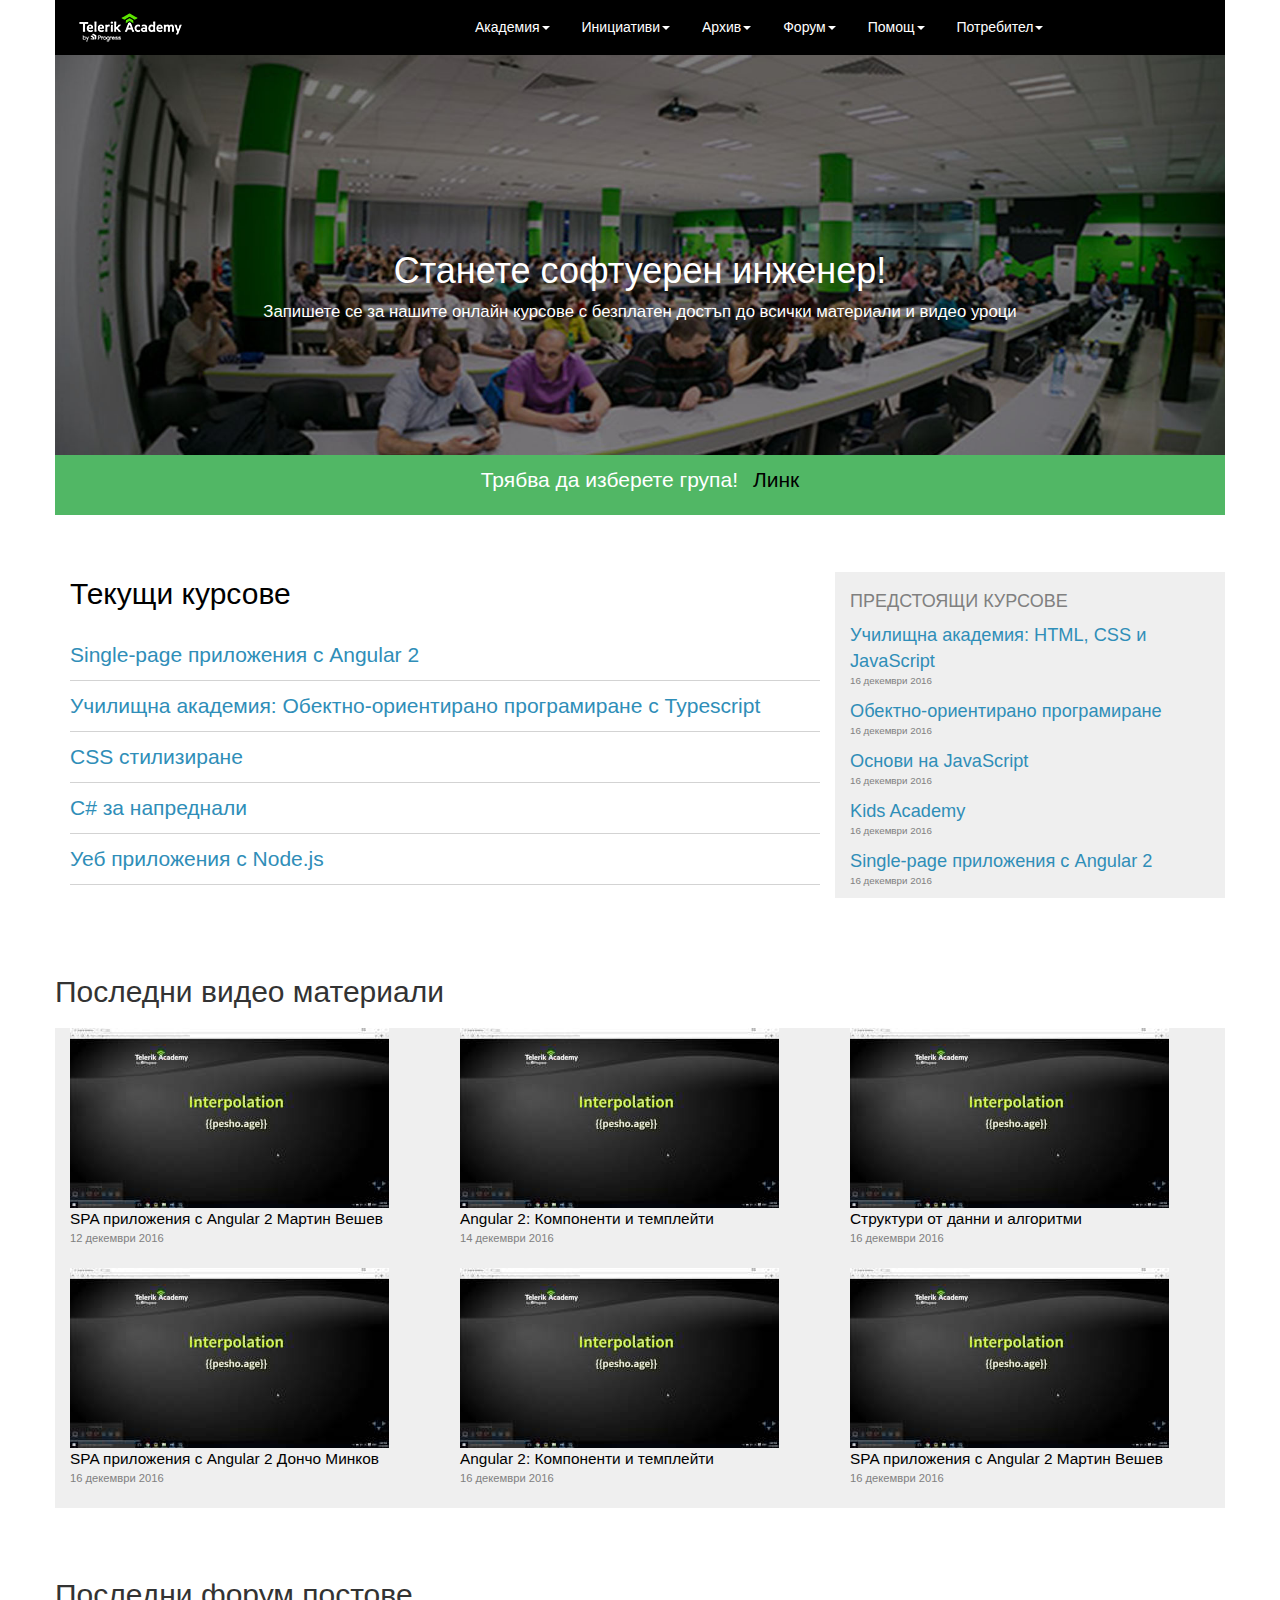
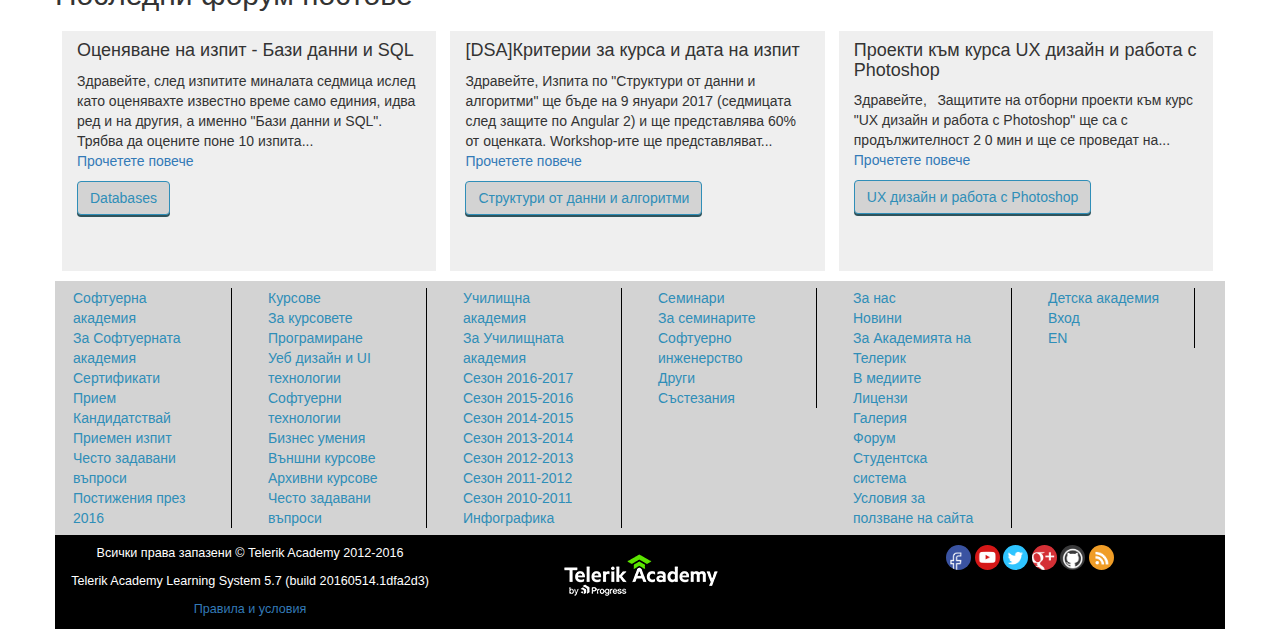
<file: public/Home page/index.html>
<!doctype html>
<html>

<head>
    <meta http-equiv="Content-Type" content="text/html; charset=utf-8">
    <meta name="viewport" content="width=device-width, initial-scale=1 maximum-scale=1">
    <title>Telerik Academy Home Page</title>
    <link rel="stylesheet" href="css/bootstrap.css" />
    <link rel="stylesheet" href="css/styles.css" />
</head>

<body class="home-page">
    <div class="container">

        <header id="header" class="row">
            <div class="col-md-4">
            <img src="img/telerik-academy-logo3.png">
            </div>

            <div class="col-md-8 user-nav">
                <ul class="nav nav-pills">
                    <li class="dropdown">
                        <a href="#" data-toggle="dropdown" class="dropdown-toggle">Академия<b class="caret"></b></a>
                        <ul class="dropdown-menu" id="menu1">
                            <li><a href="http://ui.telerikacademy.com/SoftwareAcademy/Candidate">Кандидатстване</a></li>
                            <li><a href="http://ui.telerikacademy.com/SoftwareAcademy/Candidate/ExamDateSelect">Входен изпит</a></li>
                            <li><a href="http://ui.telerikacademy.com/Courses/CourseTracks/List">Специалности</a></li>
                        </ul>
                    </li>
                    <li class="dropdown">
                        <a href="#" data-toggle="dropdown" class="dropdown-toggle">Инициативи<b class="caret"></b></a>
                        <ul class="dropdown-menu" id="menu1">
                            <li><a href="http://ui.telerikacademy.com/Courses/Courses/List">Всички курсове</a></li>
                            <li><a href="http://academy.telerik.com/academy/abou">Софтуерна академия</a></li>
                            <li><a href="http://www.telerik.com/telerik-digital-marketing-course">Дигитална академия</a></li>
                            <li><a href="http://academy.telerik.com/school-academy/about">Училищна академия</a></li>
                            <li><a href="http://academy.telerik.com/algoacademy/home">Алго академия</a></li>
                            <li><a href="http://telerik-kids.com/">Детска академия</a></li>
                        </ul>
                    </li>

                    <li class="dropdown">
                        <a href="#" data-toggle="dropdown" class="dropdown-toggle">Архив<b class="caret"></b></a>
                        <ul class="dropdown-menu" id="menu1">
                            <li><a href="#">Основи на програмирането</a>
                                <ul class="dropdown-menu sub-menu">
                                    <li><a href="http://ui.telerikacademy.com/Courses/Courses/Details/323">Основи на C#</a></li>
                                    <li><a href="http://ui.telerikacademy.com/Courses/Courses/Details/331">C# за напреднали</a></li>
                                    <li><a href="http://ui.telerikacademy.com/Courses/Courses/Details/338">ООП със C#</a></li>
                                    <li class="divider"></li>
                                    <li><a href="http://ui.telerikacademy.com/Courses/Courses/Details/339">Основи на JavaScript</a></li>
                                    <li><a href="http://ui.telerikacademy.com/Courses/Courses/Details/245">ООП с JavaScript</a></li>
                                </ul>
                            </li>
                            <li><a href="#">Уеб Front-end</a>
                                <ul class="dropdown-menu sub-menu">
                                    <li><a href="http://ui.telerikacademy.com/Courses/Courses/Details/324">Основи на HTML</a></li>
                                    <li><a href="http://ui.telerikacademy.com/Courses/Courses/Details/332">CSS стилизиране</a></li>
                                    <li><a href="http://ui.telerikacademy.com/Courses/Courses/Details/344">JavaScript UI и DOM</a></li>
                                    <li class="divider"></li>
                                    <li><a href="http://ui.telerikacademy.com/Courses/Courses/Details/262">UX Design</a></li>
                                    <li><a href="http://ui.telerikacademy.com/Courses/Courses/Details/292">Основи на Photoshop</a></li>
                                    <li><a href="http://ui.telerikacademy.com/Courses/Courses/Details/294">Изграждане на Уеб front-end</a></li>
                                </ul>
                            </li>
                            <li><a href="#">Програмиране за напреднали</a>
                                <ul class="dropdown-menu sub-menu">
                                    <li><a href="http://ui.telerikacademy.com/Courses/Courses/Details/345">Компонентно тестване със C#</a></li>
                                    <li><a href="http://ui.telerikacademy.com/Courses/Courses/Details/244">Качествен програмен код със C#</a></li>
                                    <li><a href="http://ui.telerikacademy.com/Courses/Courses/Details/272">Структури от данни и алгоритми</a></li>
                                    <li><a href="http://ui.telerikacademy.com/Courses/Courses/Details/257">Бази данни и SQL</a></li>
                                </ul>
                            </li>
                            <li><a href="#">Уеб технологии</a>
                                <ul class="dropdown-menu sub-menu">
                                    <li><a href="http://ui.telerikacademy.com/Courses/Courses/Details/254">Приложения с JavaScript</a></li>
                                    <li><a href="http://ui.telerikacademy.com/Courses/Courses/Details/275">Уеб услуги и облачни технологии</a></li>
                                    <li><a href="http://ui.telerikacademy.com/Courses/Courses/Details/305">Уеб приложения с Node.js</a></li>
                                    <li><a href="http://ui.telerikacademy.com/Courses/Courses/Details/299">SPA приложения с AngularJS</a></li>
                                    <li><a href="http://ui.telerikacademy.com/Courses/Courses/Details/310">ASP.NET Web Forms</a></li>
                                    <li><a href="http://ui.telerikacademy.com/Courses/Courses/Details/313">ASP.NET MVC</a></li>
                                </ul>
                            </li>
                            <li><a href="#">Мобилни технологии</a>
                                <ul class="dropdown-menu sub-menu">
                                    <li><a href="http://ui.telerikacademy.com/Courses/Courses/Details/300">Приложения за Windows</a></li>
                                    <li><a href="http://ui.telerikacademy.com/Courses/Courses/Details/306">Мобилни приложения за Android</a></li>
                                    <li><a href="http://ui.telerikacademy.com/Courses/Courses/Details/311">Приложения за iPhone и iPad</a></li>
                                    <li class="divider"></li>
                                    <li><a href="http://ui.telerikacademy.com/Courses/Courses/Details/316">Мултиплатформени мобилни приложения</a></li>
                                </ul>
                            </li>
                            <li><a href="#">Осигуряване на качеството</a>
                            </li>
                        </ul>
                    </li>

                    <li class="dropdown">
                        <a href="#" data-toggle="dropdown" class="dropdown-toggle">Форум<b class="caret"></b></a>
                        <ul class="dropdown-menu" id="menu1">
                            <li><a href="http://ui.telerikacademy.com/Forum/Home">Начало</a></li>
                            <li class="divider"></li>
                            <li><a href="http://ui.telerikacademy.com/Forum/Category/14/important-announcements">Важни съобщения</a></li>
                            <li><a href="http://ui.telerikacademy.com/Forum/Category/10/telerik-software-academy">Софтуерна академия</a></li>
                            <li><a href="http://ui.telerikacademy.com/Forum/Category/12/telerik-school-academy">Училищна академия</a></li>
                            <li><a href="http://ui.telerikacademy.com/Forum/Category/11/kids-academy-programirane-za-deca">Детска академия</a></li>
                            <li class="divider"></li>
                            <li><a href="http://ui.telerikacademy.com/Forum/Category/1/csharp-programming">С# програмиране</a></li>
                            <li><a href="http://ui.telerikacademy.com/Forum/Category/2/front-end-development">Уеб Front-end програмиране</a></li>
                            <li><a href="http://ui.telerikacademy.com/Forum/Category/8/web-development">Web Development</a></li>
                            <li><a href="http://ui.telerikacademy.com/Forum/Category/9/mobile-development">Mobile Development</a></li>
                            <li class="divider"></li>
                            <li><a href="http://ui.telerikacademy.com/Forum/Category/5/events-and-competitions">Събития и конкурси</a></li>
                            <li><a href="http://ui.telerikacademy.com/Forum/Category/6/external-courses">Външни курсове</a></li>
                            <li><a href="http://ui.telerikacademy.com/Forum/Category/4/uncategorized">Други</a></li>
                        </ul>
                    </li>

                    <li class="dropdown">
                        <a href="#" data-toggle="dropdown" class="dropdown-toggle">Помощ<b class="caret"></b></a>
                        <ul class="dropdown-menu" id="menu1">
                            <li><a href="http://telerikacademy.com/Files/22f12c2e-c836-4707-96c0-3ab0e3541a29.pdf">Условия и правила за участие в Академията на Телерик</a></li>
                            <li><a href="http://ui.telerikacademy.com/FeedbackReport">Обратна връзка</a></li>
                            <li class="divider"></li>
                            <li><a href="#">Как се кандидатства за Софтуерната академия?</a></li>
                            <li><a href="#">Как да запиша онлайн курс в студентската система?</a></li>
                            <li><a href="#">Как да изпратя домашна работа в студентската система?</a></li>
                            <li><a href="#">Как да запишем група за курса, който сме избрали?</a></li>
                            <li><a href="#">Как да запишем тест или практически изпит?</a></li>
                            <li><a href="#">Как да кандидатстваме за сертификат?</a></li>
                            <li class="divider"></li>
                            <li><a href="http://academy.telerik.com/">Уебсайт на академията на Телерик</a></li>
                            <li><a href="http://bgcoder.com/">BGCoder?</a></li>
                            <li><a href="https://github.com/TelerikAcademy/Common/raw/master/Telerik-Academy-TestSystem/Telerik-Academy-TestSystem.1.1.zip">Тестова система</a></li>
                            <li><a href="http://downloads.academy.telerik.com/svn/public/AntiCheatClient/Telerik-Academy-AntiCheat.zip">AntiCheat приложение</a></li>
                        </ul>
                    </li>

                    <li class="dropdown">
                        <a href="#" data-toggle="dropdown" class="dropdown-toggle">Потребител<b class="caret"></b></a>
                        <ul class="dropdown-menu" id="menu1">
                            <li><a href="http://ui.telerikacademy.com/Users/Auth/Login">Вход</a></li>
                            <li><a href="http://ui.telerikacademy.com/Users/Auth/Registration">Регистрация</a></li>
                            <li><a href="http://ui.telerikacademy.com/Users/Auth/FacebookLogin">Вход с Facebook</a></li>
                        </ul>
                    </li>
<!-- 
                <form class="navbar-form navbar-right" role="search">
                    <div class="form-group">
                        <input type="search" class="form-control" placeholder="Search" />
                    </div>
                </form> -->
            </div>
        </header>

        <div id="carousel" class="row">
                <div class="slide col-md-12" id="message">
                <h1>Станете софтуерен инженер!</h1>
                <p>Запишете се за нашите онлайн курсове с безплатен достъп до всички материали и видео уроци</p>
            </div>
        </div>
        
        <nav id="nav" class="row">
            <div class="navbar col-md-12 ">
                <p>Трябва да изберете група!<a href="#">Линк</a></p>
        </nav>

        <nav id="courses" class="row">
            <section class="col-md-8" id="current">
                <h2>Текущи курсове</h2>
                <ul>
                    <li><a href="http://telerikacademy.com/Courses/Courses/Details/391">Single-page приложения с Angular 2</a></li>
                    <li><a href="http://telerikacademy.com/Courses/Courses/Details/403">Училищна академия: Обектно-ориентирано програмиране с Typescript</a></li>
                    <li><a href="http://telerikacademy.com/Courses/Courses/Details/397">CSS стилизиране</a></li>
                    <li><a href="http://telerikacademy.com/Courses/Courses/Details/398">C# за напреднали</a></li>
                    <li><a href="http://telerikacademy.com/Courses/Courses/Details/400">Уеб приложения с Node.js</a></li>
                </ul>
            </section>
            <section class="col-md-4" id="incoming">
                <h4>Предстоящи курсове</h4>
                <ul>
                    <li><a href="https://telerikacademy.com/Courses/Courses/Details/403">Училищна академия: HTML, CSS и JavaScript</a></li><p>16 декември 2016</p>
                    <li><a href="https://telerikacademy.com/Courses/Courses/Details/404">Обектно-ориентирано програмиране</a></li><p>16 декември 2016</p>
                    <li><a href="https://telerikacademy.com/Courses/Courses/Details/406">Основи на JavaScript</a></li><p>16 декември 2016</p>
                    <li><a href="https://telerikacademy.com/Courses/Courses/Details/402">Kids Academy</a></li><p>16 декември 2016</p>
                    <li><a href="https://telerikacademy.com/Courses/Courses/Details/391">Single-page приложения с Angular 2</a></li><p>16 декември 2016</p>
                </ul>
            </section>
        </nav>

        <div id="videos" class="row promo-gallery">
            <h2>Последни видео материали</h2>
            <section class="col-md-4" id="clip">
                <img src="img/videoimg.jpg">
                <br>
                <a href="https://www.youtube.com/watch?v=XOM7iW8y5ww">SPA приложения с Angular 2 Мартин Вешев</a>
                <p>12 декември 2016</p>
            </section>
            <section class="col-md-4" id="clip">
                <img src="img/videoimg.jpg">
                <br>
                <a href="https://www.youtube.com/watch?v=SwPW0PgGKdc">Angular 2: Компоненти и темплейти</a>
                <p>14 декември 2016</p>
            </section>
            <section class="col-md-4" id="clip">
                <img src="img/videoimg.jpg">
                <br>
                <a href="https://www.youtube.com/watch?v=ZPLvfCcEPbA">Структури от данни и алгоритми</a>
                <p>16 декември 2016</p>
            </section>
            <section class="col-md-4" id="clip">
                <img src="img/videoimg.jpg">
                <br>
                <a href="https://www.youtube.com/watch?v=SwPW0PgGKdc">SPA приложения с Angular 2 Дончо Минков</a>
                <p>16 декември 2016</p>
            </section>
            <section class="col-md-4" id="clip">
                <img src="img/videoimg.jpg">
                <br>
                <a href="https://www.youtube.com/watch?v=SwPW0PgGKdc">Angular 2: Компоненти и темплейти</a>
                <p>16 декември 2016</p>
            </section>
            <section class="col-md-4" id="clip">
                <img src="img/videoimg.jpg">
                <br>
                <a href="https://www.youtube.com/watch?v=SwPW0PgGKdc">SPA приложения с Angular 2 Мартин Вешев</a>
                <p>16 декември 2016</p>
            </section>
        </div>

        <div id="forum-posts" class="row promo-gallery">
            <h2>Последни форум постове</h2>
            <section class="col-md-4" id="post">
                <h4>Оценяване на изпит - Бази данни и SQL</h4>
                <p>Здравейте, след изпитите миналата седмица ислед като оценявахте известно време само единия, идва ред и на другия, а именно "Бази данни и SQL". Трябва да оцените поне 10 изпита...<br><a href="#">Прочетете повече</a></p>
                <a href="http://telerikacademy.com/Courses/Courses/Details/388" class="btn btn-primary">Databases</a>
            </section>
            <section class="col-md-4" id="post">
                <h4>[DSA]Критерии за курса и дата на изпит</h4>
                <p>Здравейте, Изпита по "Структури от данни и алгоритми" ще бъде на 9 януари 2017 (седмицата след защите по Angular 2) и ще представлява 60% от оценката. Workshop-ите ще представляват...<br><a href=>Прочетете повече</a></p>
                <a href="https://telerikacademy.com/Courses/Courses/Details/399"" class="btn btn-primary">Структури от данни и алгоритми</a>
            </section>
            <section class="col-md-4" id="post">
                <h4>Проекти към курса UX дизайн и работа с Photoshop</h4>
                <p>Здравейте,   Защитите на отборни проекти към курс "UX дизайн и работа с Photoshop" ще са с продължителност 2 0 мин и ще се проведат на...<br><a href="#">Прочетете повече</a></p>
                <a href="http://telerikacademy.com/Courses/Courses/Details/392" class="btn btn-primary">UX дизайн и работа с Photoshop</a>
            </section>
        </div>

        <footer id="footer" class="row">
            <section class="col-sm-2">
                <ul class="my-nav">
                    <li><a href="#">Софтуерна академия</a></li>
                    <li><a href="#">За Софтуерната академия</a></li>
                    <li><a href="#">Сертификати</a></li>
                    <li><a href="#">Прием</a></li>
                    <li><a href="#">Кандидатствай</a></li>
                    <li><a href="#">Приемен изпит</a></li>
                    <li><a href="#">Често задавани въпроси</a></li>
                    <li><a href="#">Постижения през 2016</a></li>
                </ul>
            </section>
            <section class="col-sm-2">
                <ul class="my-nav">
                    <li><a href="#">Курсове</a></li>
                    <li><a href="#">За курсовете</a></li>
                    <li><a href="#">Програмиране</a></li>
                    <li><a href="#">Уеб дизайн и UI технологии</a></li>
                    <li><a href="#">Софтуерни технологии</a></li>
                    <li><a href="#">Бизнес умения</a></li>
                    <li><a href="#">Външни курсове</a></li>
                    <li><a href="#">Архивни курсове</a></li>
                    <li><a href="#">Често задавани въпроси</a></li>
                </ul>
            </section>
            <section class="col-sm-2">
                <ul class="my-nav">
                    <li><a href="#">Училищна академия</a></li>
                    <li><a href="#">За Училищната академия</a></li>
                    <li><a href="#">Сезон 2016-2017</a></li>
                    <li><a href="#">Сезон 2015-2016</a></li>
                    <li><a href="#">Сезон 2014-2015</a></li>
                    <li><a href="#">Сезон 2013-2014</a></li>
                    <li><a href="#">Сезон 2012-2013</a></li>
                    <li><a href="#">Сезон 2011-2012</a></li>
                    <li><a href="#">Сезон 2010-2011</a></li>
                    <li><a href="#">Инфографика</a></li>
                </ul>
            </section>
            <section class="col-sm-2">
                <ul class="my-nav">
                    <li><a href="#">Семинари</a></li>
                    <li><a href="#">За семинарите</a></li>
                    <li><a href="#">Софтуерно инженерство</a></li>
                    <li><a href="#">Други</a></li>
                    <li><a href="#">Състезания</a></li>
                </ul>
            </section>
            <section class="col-sm-2">
                <ul class="my-nav">
                    <li><a href="#">За нас</a></li>
                    <li><a href="#">Новини</a></li>
                    <li><a href="#">За Академията на Телерик</a></li>
                    <li><a href="#">В медиите</a></li>
                    <li><a href="#">Лицензи</a></li>
                    <li><a href="#">Галерия</a></li>
                    <li><a href="#">Форум</a></li>
                    <li><a href="#">Студентска система</a></li>
                    <li><a href="#">Условия за ползване на сайта</a></li>
                </ul>
            </section>
            <section class="col-sm-2">
                <ul class="my-nav">
                    <li><a href="#">Детска академия</a></li>
                    <li><a href="#">Вход</a></li>
                    <li><a href="#">EN</a></li>
                </ul>
            </section>
        </footer>
        <nav id="footer-nav" class="row">
            <div class="navbar col-md-4 ">
                    <p>Всички права запазени © Telerik Academy 2012-2016 </p>
                    <p>
                        Telerik Academy Learning System 5.7 (build 20160514.1dfa2d3)
                    </p>
                    <p class="termsAndConditions">
                        <a href="http://telerikacademy.com/Files/1cf99863-2163-4c99-8e82-a667a2814924.pdf" target="_blank">Правила и условия</a>
                    </p>
             </div>
             <div class="col-md-4">
                <img src="img/telerik-academy-logo2.png">
            </div>
            <div class="col-md-4" id="icon">
                <img src="img/face.png">
                <img src="img/you.png">
                <img src="img/twit.png">
                <img src="img/google.png">
                <img src="img/github.png">
                <img src="img/w.png">
            </div>
        </nav>

    </div>
</body>

</html>
</file>
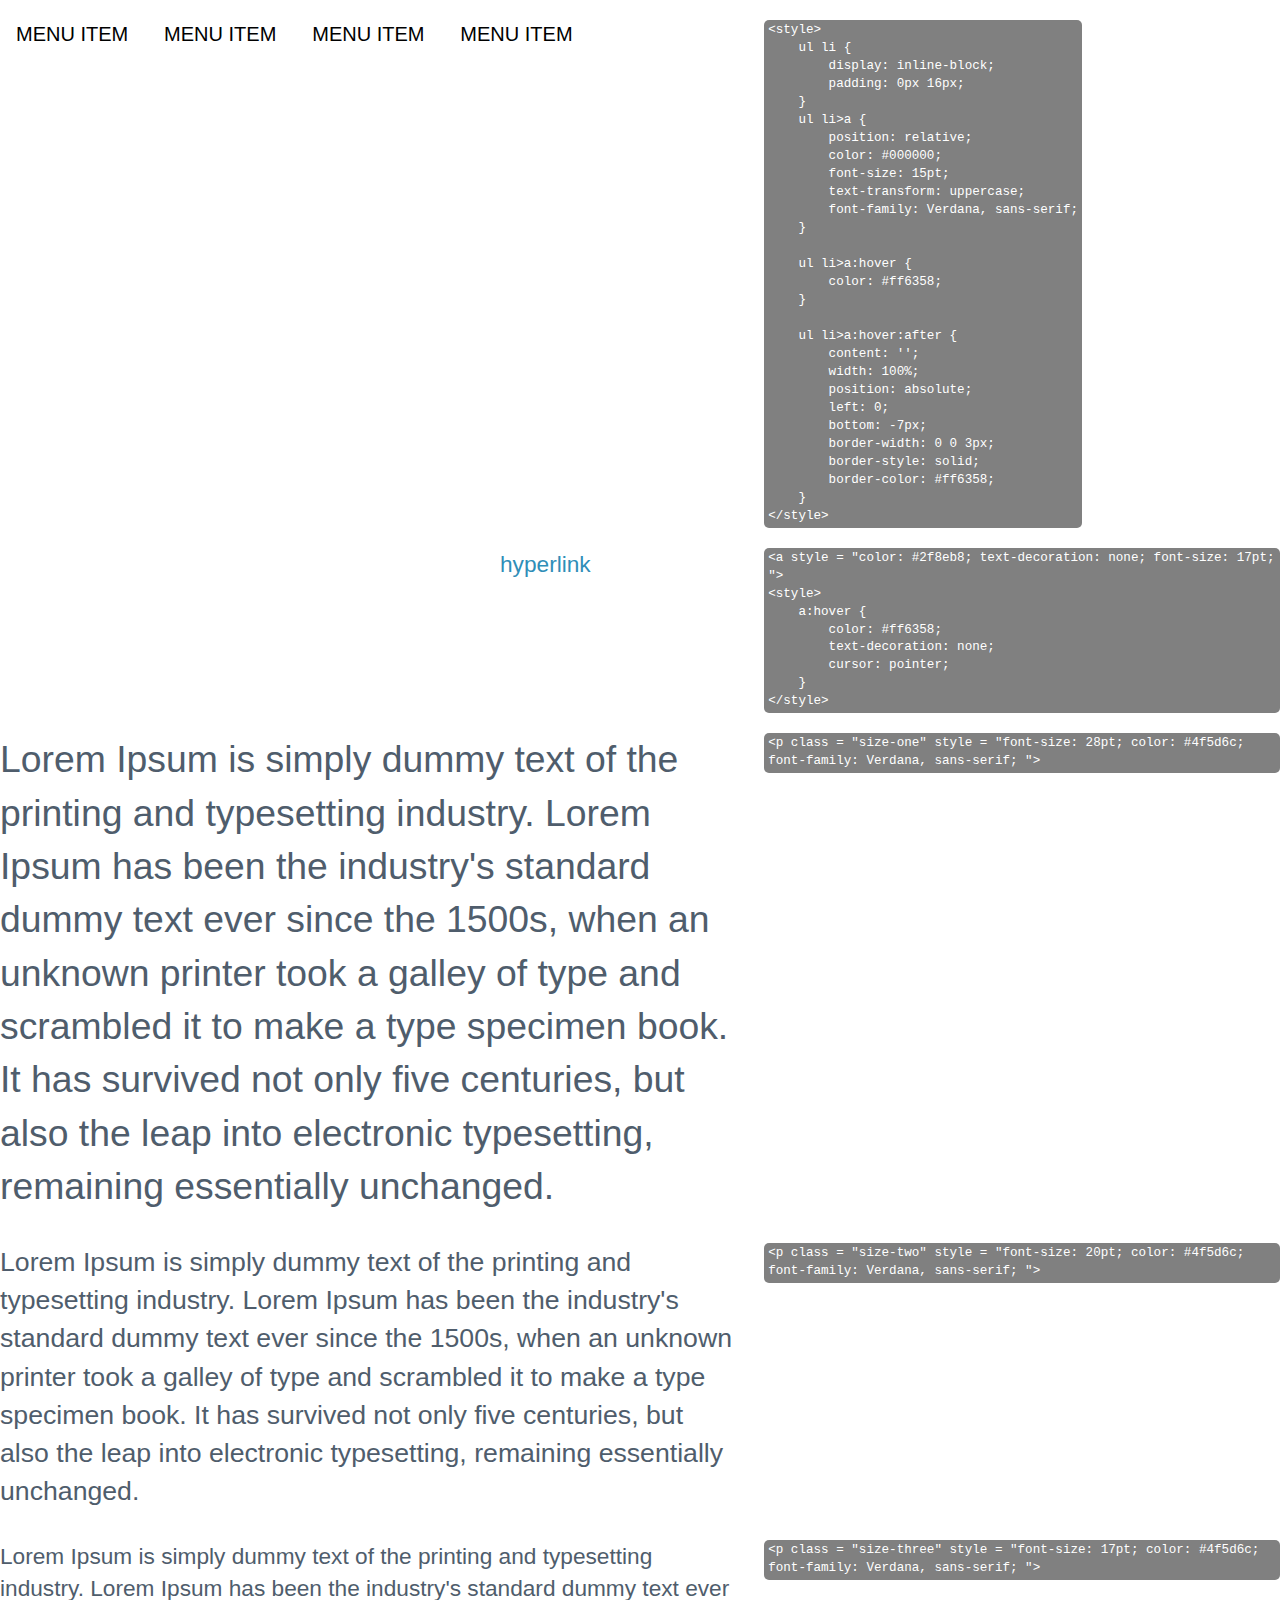
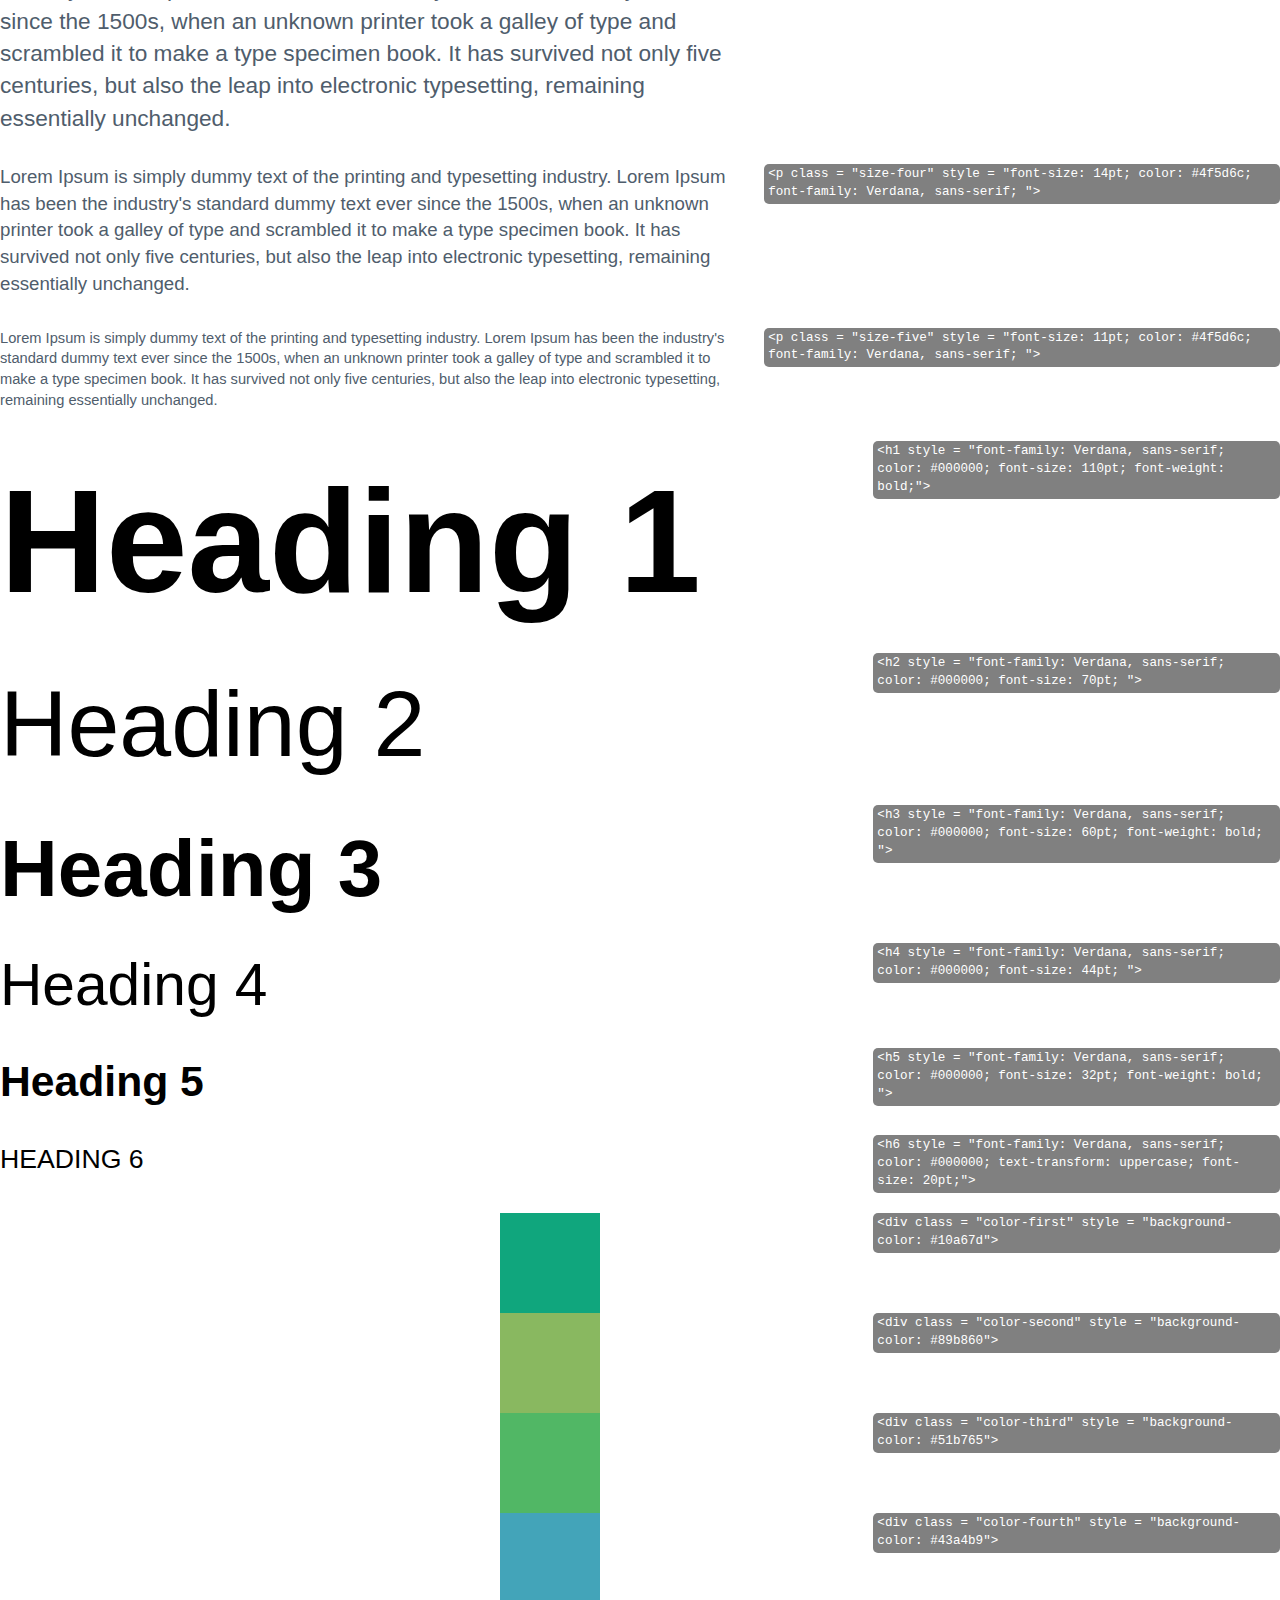
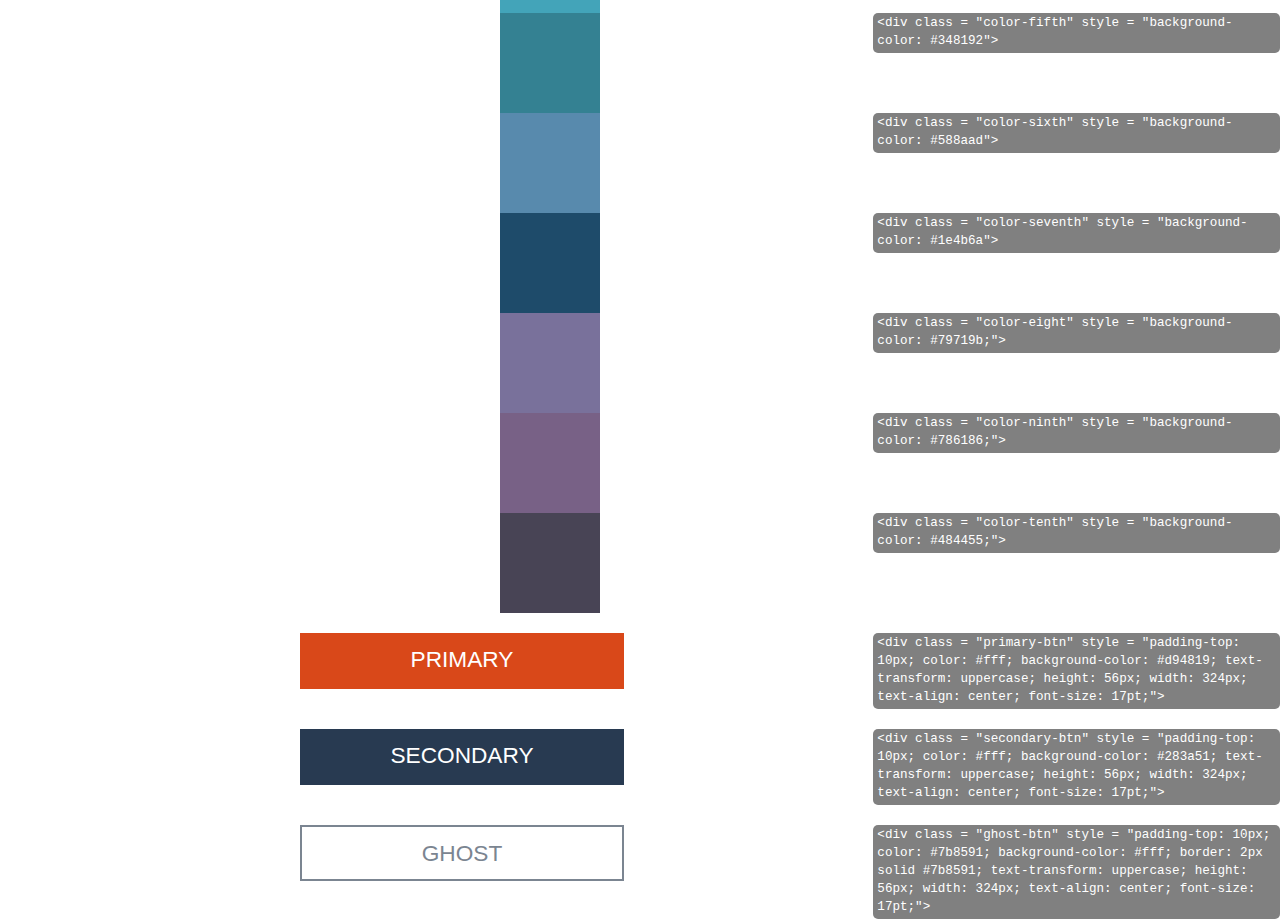
<file: design/style-guide/style-guide.html>
<!DOCTYPE html>
<html>

<head>
    <meta charset="UTF-8">
    <title>Style Guide</title>
    <link rel="stylesheet" href="css/bootstrap.css" />
    <link rel="stylesheet" type="text/css" href="css/styles.css">
</head>

<body>
    <div class="row space-between-elements">
        <div class="col-md-7">
            <nav>
                <ul>
                    <li><a>Menu Item</a></li>
                    <li><a>Menu Item</a></li>
                    <li><a>Menu Item</a></li>
                    <li><a>Menu Item</a></li>
                </ul>
            </nav>
        </div>
        <div class="col-md-5">
            <code>
                &#60;style&#62;
                <br>
                &#160;&#160;&#160;&#160;ul li {
                <br>
                &#160;&#160;&#160;&#160;&#160;&#160;&#160;&#160;display: inline-block;
                <br>
                &#160;&#160;&#160;&#160;&#160;&#160;&#160;&#160;padding: 0px 16px;
                <br>
                &#160;&#160;&#160;&#160;}
                <br>
                &#160;&#160;&#160;&#160;ul li>a {
                <br>                       
                &#160;&#160;&#160;&#160;&#160;&#160;&#160;&#160;position: relative;
                <br>
                &#160;&#160;&#160;&#160;&#160;&#160;&#160;&#160;color: #000000;
                <br>
                &#160;&#160;&#160;&#160;&#160;&#160;&#160;&#160;font-size: 15pt;
                <br>
                &#160;&#160;&#160;&#160;&#160;&#160;&#160;&#160;text-transform: uppercase;
                <br>
                &#160;&#160;&#160;&#160;&#160;&#160;&#160;&#160;font-family: Verdana, sans-serif;
                <br>
                &#160;&#160;&#160;&#160;}
                <br>
                <br>
                &#160;&#160;&#160;&#160;ul li>a:hover {
                <br>
                &#160;&#160;&#160;&#160;&#160;&#160;&#160;&#160;color: #ff6358;
                <br>
                &#160;&#160;&#160;&#160;}
                <br>
                <br>
                &#160;&#160;&#160;&#160;ul li>a:hover:after {
                <br>
                &#160;&#160;&#160;&#160;&#160;&#160;&#160;&#160;content: '';
                <br>
                &#160;&#160;&#160;&#160;&#160;&#160;&#160;&#160;width: 100%;
                <br>
                &#160;&#160;&#160;&#160;&#160;&#160;&#160;&#160;position: absolute;
                <br>
                &#160;&#160;&#160;&#160;&#160;&#160;&#160;&#160;left: 0;
                <br>
                &#160;&#160;&#160;&#160;&#160;&#160;&#160;&#160;bottom: -7px;
                <br>
                &#160;&#160;&#160;&#160;&#160;&#160;&#160;&#160;border-width: 0 0 3px;
                <br>
                &#160;&#160;&#160;&#160;&#160;&#160;&#160;&#160;border-style: solid;
                <br>
                &#160;&#160;&#160;&#160;&#160;&#160;&#160;&#160;border-color: #ff6358;
                <br>
                &#160;&#160;&#160;&#160;}
                <br>
                &#60;/style&#62;
            </code>
        </div>
    </div>
    <div class="row space-between-elements">
        <div class="col-md-7">
            <a class="link-right">hyperlink</a>
        </div>
        <div class="col-md-5">
            <code>
                &#60;a style = "color: #2f8eb8; text-decoration: none; font-size: 17pt; "&#62; 
                <br>
                &#60;style&#62;
                <br>
                &#160;&#160;&#160;&#160;a:hover {
                <br>
                &#160;&#160;&#160;&#160;&#160;&#160;&#160;&#160;color: #ff6358; 
                <br>
                &#160;&#160;&#160;&#160;&#160;&#160;&#160;&#160;text-decoration: none; 
                <br>
                &#160;&#160;&#160;&#160;&#160;&#160;&#160;&#160;cursor: pointer;
                <br>
                &#160;&#160;&#160;&#160;}
                <br>
                &#60;/style&#62;                        
            </code>
        </div>
    </div>
    <div class="row space-between-elements">
        <div class="col-md-7">
            <p class="size-one">
                Lorem Ipsum is simply dummy text of the printing and typesetting industry. Lorem Ipsum has been the industry's standard dummy text ever since the 1500s, when an unknown printer took a galley of type and scrambled it to make a type specimen book. It has
                survived not only five centuries, but also the leap into electronic typesetting, remaining essentially unchanged.
            </p>
        </div>
        <div class="col-md-5">
            <code>
                &#60;p class = "size-one" style = "font-size: 28pt; color: #4f5d6c; font-family: Verdana, sans-serif; "&#62;
            </code>
        </div>
    </div>
    <div class="row space-between-elements">
        <div class="col-md-7">
            <p class="size-two">
                Lorem Ipsum is simply dummy text of the printing and typesetting industry. Lorem Ipsum has been the industry's standard dummy text ever since the 1500s, when an unknown printer took a galley of type and scrambled it to make a type specimen book. It has
                survived not only five centuries, but also the leap into electronic typesetting, remaining essentially unchanged.
            </p>
        </div>
        <div class="col-md-5">
            <code>
                &#60;p class = "size-two" style = "font-size: 20pt; color: #4f5d6c; font-family: Verdana, sans-serif; "&#62;                       
            </code>
        </div>
    </div>
    <div class="row space-between-elements">
        <div class="col-md-7">
            <p class="size-three">
                Lorem Ipsum is simply dummy text of the printing and typesetting industry. Lorem Ipsum has been the industry's standard dummy text ever since the 1500s, when an unknown printer took a galley of type and scrambled it to make a type specimen book. It has
                survived not only five centuries, but also the leap into electronic typesetting, remaining essentially unchanged.
            </p>
        </div>
        <div class="col-md-5">
            <code>
                &#60;p class = "size-three" style = "font-size: 17pt; color: #4f5d6c; font-family: Verdana, sans-serif; "&#62; 
            </code>
        </div>
    </div>
    <div class="row space-between-elements">
        <div class="col-md-7">
            <p class="size-four">
                Lorem Ipsum is simply dummy text of the printing and typesetting industry. Lorem Ipsum has been the industry's standard dummy text ever since the 1500s, when an unknown printer took a galley of type and scrambled it to make a type specimen book. It has
                survived not only five centuries, but also the leap into electronic typesetting, remaining essentially unchanged.
            </p>
        </div>
        <div class="col-md-5">
            <code>
                &#60;p class = "size-four" style = "font-size: 14pt; color: #4f5d6c; font-family: Verdana, sans-serif; "&#62;
            </code>
        </div>
    </div>
    <div class="row space-between-elements">
        <div class="col-md-7">
            <p class="size-five">
                Lorem Ipsum is simply dummy text of the printing and typesetting industry. Lorem Ipsum has been the industry's standard dummy text ever since the 1500s, when an unknown printer took a galley of type and scrambled it to make a type specimen book. It has
                survived not only five centuries, but also the leap into electronic typesetting, remaining essentially unchanged.
            </p>
        </div>
        <div class="col-md-5">
            <code>
                &#60;p class = "size-five" style = "font-size: 11pt; color: #4f5d6c; font-family: Verdana, sans-serif; "&#62;
            </code>
        </div>
    </div>
    <div class="row space-between-elements">
        <div class="col-md-8">
            <h1>Heading 1</h1>
        </div>
        <div class="col-md-4">
            <code>
                &#60;h1 style = "font-family: Verdana, sans-serif; color: #000000; font-size: 110pt; font-weight: bold;"&#62;                  
            </code>
        </div>
    </div>
    <div class="row space-between-elements">
        <div class="col-md-8">
            <h2>Heading 2</h2>
        </div>
        <div class="col-md-4">
            <code>
                &#60;h2 style = "font-family: Verdana, sans-serif; color: #000000; font-size: 70pt; "&#62;                  
            </code>
        </div>
    </div>
    <div class="row space-between-elements">
        <div class="col-md-8">
            <h3>Heading 3</h3>
        </div>
        <div class="col-md-4">
            <code>
                &#60;h3 style = "font-family: Verdana, sans-serif; color: #000000; font-size: 60pt; font-weight: bold; "&#62;                  
            </code>
        </div>
    </div>
    <div class="row space-between-elements">
        <div class="col-md-8">
            <h4>Heading 4</h4>
        </div>
        <div class="col-md-4">
            <code>
                &#60;h4 style = "font-family: Verdana, sans-serif; color: #000000; font-size: 44pt; "&#62;                  
            </code>
        </div>
    </div>
    <div class="row space-between-elements">
        <div class="col-md-8">
            <h5>Heading 5</h5>
        </div>
        <div class="col-md-4">
            <code>
                &#60;h5 style = "font-family: Verdana, sans-serif; color: #000000; font-size: 32pt; font-weight: bold; "&#62;                  
            </code>
        </div>
    </div>
    <div class="row space-between-elements">
        <div class="col-md-8">
            <h6>Heading 6</h6>
        </div>
        <div class="col-md-4">
            <code>
                &#60;h6 style = "font-family: Verdana, sans-serif; color: #000000; text-transform: uppercase; font-size: 20pt;"&#62;                  
            </code>
        </div>
    </div>
    <div class="row space-between-elements">
        <div class="col-md-8">
            <div class="div-right color-first"></div>
        </div>
        <div class="col-md-4">
            <code>
                &#60;div class = "color-first" style = "background-color: #10a67d"&#62;                 
            </code>
        </div>
    </div>
    <div class="row">
        <div class="col-md-8">
            <div class="div-right color-second"></div>
        </div>
        <div class="col-md-4">
            <code>
                &#60;div class = "color-second" style = "background-color: #89b860"&#62;                  
            </code>
        </div>
    </div>
    <div class="row">
        <div class="col-md-8">
            <div class="div-right color-third"></div>
        </div>
        <div class="col-md-4">
            <code>
                &#60;div class = "color-third" style = "background-color: #51b765"&#62;                  
            </code>
        </div>
    </div>
    <div class="row">
        <div class="col-md-8">
            <div class="div-right color-fourth"></div>
        </div>
        <div class="col-md-4">
            <code>
                &#60;div class = "color-fourth" style = "background-color: #43a4b9"&#62;                   
            </code>
        </div>
    </div>
    <div class="row">
        <div class="col-md-8">
            <div class="div-right color-fifth"></div>
        </div>
        <div class="col-md-4">
            <code>
                &#60;div class = "color-fifth" style = "background-color: #348192"&#62;                 
            </code>
        </div>
    </div>
    <div class="row">
        <div class="col-md-8">
            <div class="div-right color-sixth"></div>
        </div>
        <div class="col-md-4">
            <code>
                &#60;div class = "color-sixth" style = "background-color: #588aad"&#62;                    
            </code>
        </div>
    </div>
    <div class="row">
        <div class="col-md-8">
            <div class="div-right color-seventh"></div>
        </div>
        <div class="col-md-4">
            <code>
                 &#60;div class = "color-seventh" style = "background-color: #1e4b6a"&#62;                  
            </code>
        </div>
    </div>
    <div class="row">
        <div class="col-md-8">
            <div class="div-right color-eight"></div>
        </div>
        <div class="col-md-4">
            <code>
                &#60;div class = "color-eight" style = "background-color: #79719b;"&#62;                 
            </code>
        </div>
    </div>
    <div class="row">
        <div class="col-md-8">
            <div class="div-right color-ninth"></div>
        </div>
        <div class="col-md-4">
            <code>
                &#60;div class = "color-ninth" style = "background-color: #786186;"&#62;                  
            </code>
        </div>
    </div>
    <div class="row">
        <div class="col-md-8">
            <div class="div-right color-tenth"></div>
        </div>
        <div class="col-md-4">
            <code>
                &#60;div class = "color-tenth" style = "background-color: #484455;"&#62;                  
            </code>
        </div>
    </div>
    <div class="row space-between-elements">
        <div class="col-md-8">
            <a>
                <div class="primary-btn aligne-right">Primary</div>
            </a>
        </div>
        <div class="col-md-4">
            <code>
                &#60;div class = "primary-btn" style = "padding-top: 10px; color: #fff; background-color: #d94819; text-transform: uppercase; height: 56px; width: 324px; text-align: center; font-size: 17pt;"&#62;                  
            </code>
        </div>
    </div>
    <div class="row space-between-elements">
        <div class="col-md-8">
            <a href="#">
                <div class="secondary-btn aligne-right">Secondary</div>
            </a>
        </div>
        <div class="col-md-4">
            <code>
                &#60;div class = "secondary-btn" style = "padding-top: 10px; color: #fff; background-color: #283a51; text-transform: uppercase; height: 56px; width: 324px; text-align: center; font-size: 17pt;"&#62;                  
            </code>
        </div>
    </div>
    <div class="row space-between-elements">
        <div class="col-md-8">
            <a>
                <div class="ghost-btn aligne-right">Ghost</div>
            </a>
        </div>
        <div class="col-md-4">
            <code>
                &#60;div class = "ghost-btn" style = "padding-top: 10px; color: #7b8591; background-color: #fff; border: 2px solid #7b8591; text-transform: uppercase; height: 56px; width: 324px; text-align: center; font-size: 17pt;"&#62;                  
            </code>
        </div>
    </div>
</body>

</html>
</file>
<file: public/Home page with responsive navigation/css/styles.css>
#courses ul,
.my-nav,
.nav-pills {
    margin: 0;
    padding: 0;
    list-style: none;
}
.navbar-default{
    margin: 0;
    padding: 0;
}

#footer,
#courses,
.container-fluid{
    padding-top: .5em;
    padding-bottom: .5em;
}

.container-fluid{
    background: black;
    color: #ffffff;
    margin: 0;
}

.container-fluid .nav-pills a {
    color: white;
}

.dropdown-menu .sub-menu {
    left: 100%;
    position: absolute;
    top: 0;
    visibility: hidden;
    margin-top: -1px;
}

.dropdown-menu li:hover .sub-menu{
    visibility: visible;
}

.dropdown:hover .dropdown-menu {
    display: block;
    background: rgb(81, 183, 101);
}

.dropdown-menu, .nav-pills .dropdown-menu, .navbar .dropdown-menu {
    margin-top: 0;
}

.sub-menu:before {
    border-bottom: 7px solid transparent;
    border-left: none;
    border-right: 7px solid rgba(0, 0, 0, 0.2);
    border-top: 7px solid transparent;
    left: -7px;
    top: 10px;
}
.sub-menu:after {
    border-top: 6px solid transparent;
    border-left: none;
    border-right: 6px solid #fff;
    border-bottom: 6px solid transparent;
    left: 10px;
    top: 11px;
    left: -6px;
}

.container-fluid a:hover {
    background: white;
    color: black;
}

#carousel {
    background: black;
    height: 400px;
}
#carousel>.slide {
    background: black url("../img/telerik_header2.jpg") no-repeat;
    background-size: cover;
    height: 400px;
    background-position: 50% 50%;
    float: none;
}
#message{
    text-align: center;
    color: white;
    padding-top: 15%;
    font-size: 1.2em;
}
#nav {
  color: white;
  background: rgb(81, 183, 101); 
  text-align: center;
  font-size: 1.5em;
  padding-top: 10px;
}
#nav .navbar {
    margin: 0;
    border-radius: 0;
    border: 0; 
}
#nav a {
    color: black; 
    padding-left: 15px;
}
#nav a:hover {
      text-decoration: underline;
      background: none; 
}

h2{
    margin-bottom: 20px;
}
#courses {
    margin-top: 50px;
    color: rgb(47, 142, 184);
}

#courses h2 {
    margin-top: 5px;
    color: black;
}

#courses a {
    color: inherit;
    text-decoration: none;
}
#current li{
    padding-top: 10px;
    padding-bottom: 10px;
    font-size: 1.5em;
    border-bottom: 1px solid lightgray;
}

#courses li:hover {
    color: white;
    background: rgb(47, 142, 184);
}

#incoming{
    background: rgb(239, 239, 239);
}

#incoming a{
    font-size: 1.3em;
}
#incoming h4{
    color: gray;
    text-transform: uppercase;
    padding-top: 10px;
}

#incoming p{
    color: gray;
    font-size: 0.7em;
}

.promo-gallery {
    margin-top: 50px;
}

.promo-gallery>section {
    height: 250px;
    text-align: left;
    position: relative;
    background: rgb(239, 239, 239);
}

#clip img{
    display: block;
    margin: 0 auto;
}
#clip p{
    color: grey;
    font-size: 0.9em;
    text-align: center;
}
#videos a{
    color: black;
    font-size: 1.1em;
}

#forum-posts {
    margin-bottom: 10px;
}

#post {
    max-width: 32%;
    margin-left: 7px;
    margin-right: 7px;
}

.btn-primary {
    color: rgb(47, 142, 184);
    border: 1px solid rgb(47, 142, 184);
    background: lightgray;
    box-shadow: 0 2px 0 0 #2f535b;
}

#footer {
    color: #2f535b;
    background: lightgrey;
}

#footer a {
    color: inherit;
    background: none;
    color: rgb(47, 142, 184);
}

#footer a:hover {
    text-decoration: underline;
}

#footer .my-nav {
    margin: 0 3px;
    padding-right: 35px;
    display: inline-block;
    vertical-align: middle;
    border-right: 1px solid black;
}

#footer-nav {
  color: white;
  background: black; 
  text-align: center;
  font-size: 0.9em;
  padding-top: 10px;
  margin-bottom: 10px;
}
#footer-nav .navbar {
    margin: 0;
    border-radius: 0;
    border: 0; 
}
#footer-nav p{
    margin: 0;
}

#icon img{
    width: 25px;
    height: 25px;
    border-radius: 100%;
}

@media screen and (max-width: 990px){
    #footer{
        display: none;
    }
    #carousel {
        display: none;
    }
    body{
        font-size: 1.5em;
    }
    #header{
        font-size: 0.9em;
    }
} 

@media screen and (max-width: 1200px){
    #forum-posts{
        display: none;
    }
}

/*@media (min-width: 768px) {.dropdown-menu li:hover .sub-menu {visibility: visible;}} 
@media (min-width: 768px) {.dropdown:hover .dropdown-menu {display: block;}}*/
/*@media only screen and (max-width: 768px) {
    .navbar-inverse:hover {
         background-color: transparent! important;
     }
}*/

@media (max-width: 768px) {
  #navbar li { width:100%; }
}
</file>
<file: public/Home page-SecondLayout/css/styles.css>
* {
        margin: 0px;
        padding: 0px;
    }
    
    #logo {
        width: 200px;
        height: 64px;
        cursor: text;
    }
    
    #carousel {
        background: black;
        height: 500px;
    }
    
    #carousel:before {
        display: none;
    }
    
    #carousel>.slide {
        background: black url("../img/telerik_academy.jpg") no-repeat;
        background-size: 100% 100%;
        height: 500px;
        float: none;
    }
    /*---navigation---*/
    
    .user-nav {
        margin-top: 8px;
    }
    
    li.dropdown a {
        font-size: 15pt;
        color: #000;
        text-transform: uppercase;
        font-family: Verdana, sans-serif;
    }
    
    .dropdown-menu li>a {
        position: relative;
        color: #000000;
        font-size: 8pt;
        text-transform: uppercase;
        font-family: Verdana, sans-serif;
        position: relative;
    }
    
    .nav>li>a:hover,
    .nav>li>a:focus {
        background-color: transparent;
        color: #ff6358;
    }
    
    .nav>li>a:hover:after {
        content: '';
        width: 100%;
        position: absolute;
        left: 0;
        bottom: 0px;
        border-width: 0 0 3px;
        border-style: solid;
        border-color: #ff6358;
    }
    
    .dropdown-menu li+a:after {
        content: '';
        width: 100%;
        position: absolute;
        left: 0;
        bottom: 0px;
        border-width: 0 0 3px;
        border-style: solid;
        border-color: #ff6358;
    }
    
    .dropdown-menu .sub-menu {
        left: 100%;
        position: absolute;
        top: 0;
        visibility: hidden;
        margin-top: -1px;
    }
    
    .dropdown-menu li:hover .sub-menu {
        visibility: visible;
    }
    
    .dropdown:hover .dropdown-menu {
        display: block;
    }
    
    .dropdown-menu,
    .nav-pills .dropdown-menu,
    .navbar .dropdown-menu {
        margin-top: 0px;
    }
    
    .sub-menu:before {
        border-bottom: 7px solid transparent;
        border-left: none;
        border-right: 7px solid rgba(0, 0, 0, 0.2);
        border-top: 7px solid transparent;
        left: -7px;
        top: 10px;
    }
    
    .sub-menu:after {
        border-top: 6px solid transparent;
        border-left: none;
        border-right: 6px solid #fff;
        border-bottom: 6px solid transparent;
        left: 10px;
        top: 11px;
        left: -6px;
    }
    
    .nav-pills>li>a {
        border-radius: 0px;
    }
    
    .nav.nav-pills {
        padding-left: 100px;
        margin-bottom: 0;
        list-style: none;
    }
    
    .nav>li>a {
        position: relative;
        display: block;
        padding: 14px 0px;
        margin: 0px 16px;
    }
    /*-----*/
    
    header {
        background-color: #283a51;
        height: 64px;
    }
    
    #group {
        background-color: #283a51;
    }
    
    li {
        list-style-type: none;
    }
    
    a {
        color: #2f8eb8;
        text-decoration: none;
    }
    
    .secondary-btn>a {
        color: #fff;
        text-decoration: none;
    }
    
    .secondary-btn>a:hover {
        color: #fff;
        text-decoration: none;
    }
    
    a:hover {
        color: #ff6358;
        text-decoration: none;
        cursor: pointer;
    }
    
    h4>a {
        color: #000000;
        text-decoration: none;
    }
    
    h4>a:hover {
        color: #000000;
        text-decoration: none;
        cursor: pointer;
    }
    
    .middle-container {
        background-color: #fff;
        border-left: 1px solid #786186;
        border-right: 1px solid #786186;
    }
    
    #current {
        text-align: center;
    }
    
    #courses-current>li {
        border-left: 8px solid #588aad;
        border-right: 8px solid #588aad;
        background-color: #1e4b6a;
        margin: 10px 0px;
        padding: 10px;
        height: 72px;
    }
    
    #courses-incoming>li {
        border-left: 8px solid #588aad;
        border-right: 8px solid #588aad;
        background-color: #1e4b6a;
        margin: 10px 0px;
        padding: 10px;
        height: 72px;
    }
    
    #incoming>h6,
    #group>h6 {
        text-align: center;
    }
    
    .video>img {
        width: 100%;
    }
    
    .video-info {
        margin-top: 10px;
    }
    
    h6+p {
        min-height: 100px;
    }
    
    #courses-current>li:hover p a {
        cursor: pointer;
        color: #588aad;
    }
    
    #courses-current>li:hover {
        cursor: pointer;
    }
    
    #courses-incoming>li:hover a {
        cursor: pointer;
        color: #588aad;
    }
    
    #courses-incoming>li:hover {
        cursor: pointer;
    }
    
    .aligne-center {
        margin: 50px 0px;
    }
    
    .div-right {
        margin-left: 50px;
    }
    
    .top {
        margin-top: 16px;
    }
    
    #middle-nav {
        margin-top: 36px;
    }
    
    h1 {
        font-family: Verdana, sans-serif;
        color: #000000;
        font-size: 110pt;
        font-weight: bold;
    }
    
    h2 {
        font-family: Verdana, sans-serif;
        color: #000000;
        font-size: 70pt;
    }
    
    h3 {
        font-family: Verdana, sans-serif;
        color: #000000;
        font-size: 60pt;
        font-weight: bold;
    }
    
    h4 {
        font-family: Verdana, sans-serif;
        color: #000000;
        font-size: 44pt;
    }
    
    h4 {
        text-align: center;
        background-color: #588aad;
        height: 70px;
        border-left: 8px solid #1e4b6a;
        border-right: 8px solid #1e4b6a;
    }
    
    h5 {
        font-family: Verdana, sans-serif;
        color: #000000;
        font-size: 32pt;
        font-weight: bold;
    }
    
    h6 {
        font-family: Verdana, sans-serif;
        color: #000000;
        text-transform: uppercase;
        font-size: 20pt;
    }
    
    p {
        color: #4f5d6c;
        font-family: Verdana, sans-serif;
    }
    
    p.size-one {
        font-size: 28pt;
    }
    
    p.size-two {
        font-size: 20pt;
    }
    
    p.size-three {
        font-size: 17pt;
    }
    
    p.size-four {
        font-size: 14pt;
    }
    
    p.size-five {
        font-size: 11pt;
    }
    
    .white {
        color: #fff;
    }
    
    div.secondary-btn {
        padding-top: 10px;
        color: #fff;
        background-color: #283a51;
        text-transform: uppercase;
        height: 56px;
        width: 324px;
        text-align: center;
        font-size: 17pt;
        cursor: pointer;
    }
    
    footer {
        background-color: #283a51;
    }
    
    #footer-nav {
        text-align: center;
        font-size: 0.9em;
        padding-top: 10px;
        margin-bottom: 10px;
        background-color: #1e4b6a;
    }
    
    #face-png,
    #you-png,
    #twit-png,
    #google-png,
    #github-png,
    #w-png {
        width: 46px;
        height: 46px;
        border-radius: 100px;
    }
    
    @media screen and (max-width: 990px) {
        body {
            font-size: 2.35em;
        }
        header {
            font-size: 0.8em;
        }
        #carousel {
            display: none;
        }
        footer {
            display: none;
        }
    }
    
    @media screen and (max-width: 1200px) {
        #forum-posts {
            display: none;
        }
        .video-info>p {
            font-size: 0.8em;
        }
        h4>a {
            font-size: 0.7em;
        }
        #current>h6 {
            font-size: 0.8em;
        }
        #incoming>h6 {
            font-size: 0.8em;
        }
        #courses-current>li {
            font-size: 0.8em;
            text-align: center;
            margin-top: 10px;
        }
        #courses-incoming>li {
            font-size: 0.8em;
            text-align: center;
            margin-top: 10px;
        }
        #courses-incoming>li p {
            display: none;
        }
    }
    
    @media screen and (max-width: 650px) {
        #courses-current>li p {
            font-size: 0.7em;
            text-align: center;
            margin-top: 10px;
        }
        #courses-incoming>li {
            font-size: 0.7em;
            text-align: center;
            margin-top: 10px;
        }
        h5 {
            text-align: center;
            font-size: 0.9em;
        }
        h4>a {
            font-size: 0.6em;
        }
    }
    
    @media screen and (max-width: 568px) {
        h4>a {
            font-size: 0.5em;
        }
    }
    
    @media screen and (max-width: 484px) {
        h4>a {
            font-size: 0.4em;
        }
    }
    
    @media screen and (max-width: 402px) {
        h4>a {
            font-size: 0.3em;
        }
    }
</file>
<file: public/Home page/css/styles.css>
#courses ul,
.my-nav,
.nav-pills {
    margin: 0;
    padding: 0;
    list-style: none;
}

#footer,
#courses,
#header {
    padding-top: .5em;
    padding-bottom: .5em;
}

#header {
    background: black;
    color: #ffffff;
}

#header .user-nav {
    text-align: left;
}
#header .nav-pills a {
    color: white;
}

.dropdown-menu .sub-menu {
    left: 100%;
    position: absolute;
    top: 0;
    visibility: hidden;
    margin-top: -1px;
}

.dropdown-menu li:hover .sub-menu{
    visibility: visible;
}

.dropdown:hover .dropdown-menu {
    display: block;
    background: rgb(81, 183, 101);
}

.dropdown-menu, .nav-pills .dropdown-menu, .navbar .dropdown-menu {
    margin-top: 0;
}

.sub-menu:before {
    border-bottom: 7px solid transparent;
    border-left: none;
    border-right: 7px solid rgba(0, 0, 0, 0.2);
    border-top: 7px solid transparent;
    left: -7px;
    top: 10px;
}
.sub-menu:after {
    border-top: 6px solid transparent;
    border-left: none;
    border-right: 6px solid #fff;
    border-bottom: 6px solid transparent;
    left: 10px;
    top: 11px;
    left: -6px;
}

#header .nav-pills a:hover {
    background: white;
    color: black;
}

#carousel {
    background: black;
    height: 400px;
}

#carousel:before {
    display: none;
}

#carousel>.slide {
    background: black url("../img/telerik_header2.jpg") no-repeat;
    background-size: 100% 100%;
    height: 400px;
    float: none;
}
#message{
    text-align: center;
    color: white;
    padding-top: 15%;
    font-size: 1.2em;
}
#nav {
  color: white;
  background: rgb(81, 183, 101); 
  text-align: center;
  font-size: 1.5em;
  padding-top: 10px;
}
#nav .navbar {
    margin: 0;
    border-radius: 0;
    border: 0; 
}
#nav a {
    color: black; 
    padding-left: 15px;
}
#nav a:hover {
      text-decoration: underline;
      background: none; 
}

h2{
    margin-bottom: 20px;
}
#courses {
    margin-top: 50px;
    color: rgb(47, 142, 184);
}

#courses h2 {
    margin-top: 5px;
    color: black;
}

#courses a {
    color: inherit;
    text-decoration: none;
}
#current li{
    padding-top: 10px;
    padding-bottom: 10px;
    font-size: 1.5em;
    border-bottom: 1px solid lightgray;
}

#courses li:hover {
    color: white;
    background: rgb(47, 142, 184);
}

#incoming{
    background: rgb(239, 239, 239);
}

#incoming a{
    font-size: 1.3em;
}
#incoming h4{
    color: gray;
    text-transform: uppercase;
    padding-top: 10px;
}

#incoming p{
    color: gray;
    font-size: 0.7em;
}

.promo-gallery {
    margin-top: 50px;
}

.promo-gallery>section {
    height: 240px;
    text-align: left;
    position: relative;
    background: rgb(239, 239, 239);
}

#clip{
    padding-bottom: 40px;
}
#clip p{
    color: grey;
    font-size: 0.8em;
}

#videos a{
    color: black;
    font-size: 1.1em;
}

#forum-posts {
    margin-bottom: 10px;
}

#post {
    width: 32%;
    margin-left: 7px;
    margin-right: 7px;
}

.btn-primary {
    color: rgb(47, 142, 184);
    border: 1px solid rgb(47, 142, 184);
    background: lightgray;
    box-shadow: 0 2px 0 0 #2f535b;
}

#footer {
    color: #2f535b;
    background: lightgrey;
}

#footer a {
    color: inherit;
    background: none;
    color: rgb(47, 142, 184);
}

#footer a:hover {
    text-decoration: underline;
}

#footer .my-nav {
    margin: 0 3px;
    padding-right: 35px;
    display: inline-block;
    vertical-align: middle;
    border-right: 1px solid black;
}

#footer-nav {
  color: white;
  background: black; 
  text-align: center;
  font-size: 0.9em;
  padding-top: 10px;
  margin-bottom: 10px;
}
#footer-nav .navbar {
    margin: 0;
    border-radius: 0;
    border: 0; 
}

#icon img{
    width: 25px;
    height: 25px;
    border-radius: 100%;
}

@media screen and (max-width: 990px){
    #footer{
        display: none;
    }
    #carousel {
        display: none;
    }
    body{
        font-size: 1.5em;
    }
    #header{
        font-size: 0.9em;
    }
} 

@media screen and (max-width: 1200px){
    #forum-posts{
        display: none;
    }
}
</file>
<file: design/style-guide/css/styles.css>
* {
    margin: 0px;
    padding: 0px;
}

code {
    background-color: gray;
    color: white;
    border-radius: 5px;
    min-height: 30px;
    display: inline-block;
}

.link-right {
    margin-left: 500px;
}

.aligne-right {
    margin-left: 300px;
}

.div-right {
    margin-left: 500px;
    width: 100px;
    height: 100px;
}

.space-between-elements {
    margin-top: 20px;
}


/* Styles */

h1 {
    font-family: Verdana, sans-serif;
    color: #000000;
    font-size: 110pt;
    font-weight: bold;
}

h2 {
    font-family: Verdana, sans-serif;
    color: #000000;
    font-size: 70pt;
}

h3 {
    font-family: Verdana, sans-serif;
    color: #000000;
    font-size: 60pt;
    font-weight: bold;
}

h4 {
    font-family: Verdana, sans-serif;
    color: #000000;
    font-size: 44pt;
}

h5 {
    font-family: Verdana, sans-serif;
    color: #000000;
    font-size: 32pt;
    font-weight: bold;
}

h6 {
    font-family: Verdana, sans-serif;
    color: #000000;
    text-transform: uppercase;
    font-size: 20pt;
}

a {
    color: #2f8eb8;
    text-decoration: none;
    font-size: 17pt;
}

a:hover {
    color: #ff6358;
    text-decoration: none;
    cursor: pointer;
}

p {
    color: #4f5d6c;
    font-family: Verdana, sans-serif;
}

p.size-one {
    font-size: 28pt;
}

p.size-two {
    font-size: 20pt;
}

p.size-three {
    font-size: 17pt;
}

p.size-four {
    font-size: 14pt;
}

p.size-five {
    font-size: 11pt;
}

ul li {
    display: inline-block;
    padding: 0px 16px;
}

ul li>a {
    position: relative;
    color: #000000;
    font-size: 15pt;
    text-transform: uppercase;
    font-family: Verdana, sans-serif;
}

ul li>a:hover {
    color: #ff6358;
}

ul li>a:hover:after {
    content: '';
    width: 100%;
    position: absolute;
    left: 0;
    bottom: -7px;
    border-width: 0 0 3px;
    border-style: solid;
    border-color: #ff6358;
}

.color-first {
    background-color: #10a67d;
}

.color-second {
    background-color: #89b860;
}

.color-third {
    background-color: #51b765;
}

.color-fourth {
    background-color: #43a4b9;
}

.color-fifth {
    background-color: #348192;
}

.color-sixth {
    background-color: #588aad;
}

.color-seventh {
    background-color: #1e4b6a;
}

.color-eight {
    background-color: #79719b;
}

.color-ninth {
    background-color: #786186;
}

.color-tenth {
    background-color: #484455;
}

div.primary-btn {
    padding-top: 10px;
    color: #fff;
    background-color: #d94819;
    text-transform: uppercase;
    height: 56px;
    width: 324px;
    text-align: center;
    font-size: 17pt;
}

div.secondary-btn {
    padding-top: 10px;
    color: #fff;
    background-color: #283a51;
    text-transform: uppercase;
    height: 56px;
    width: 324px;
    text-align: center;
    font-size: 17pt;
}

div.ghost-btn {
    padding-top: 10px;
    color: #7b8591;
    background-color: #fff;
    border: 2px solid #7b8591;
    text-transform: uppercase;
    height: 56px;
    width: 324px;
    text-align: center;
    font-size: 17pt;
}
</file>
